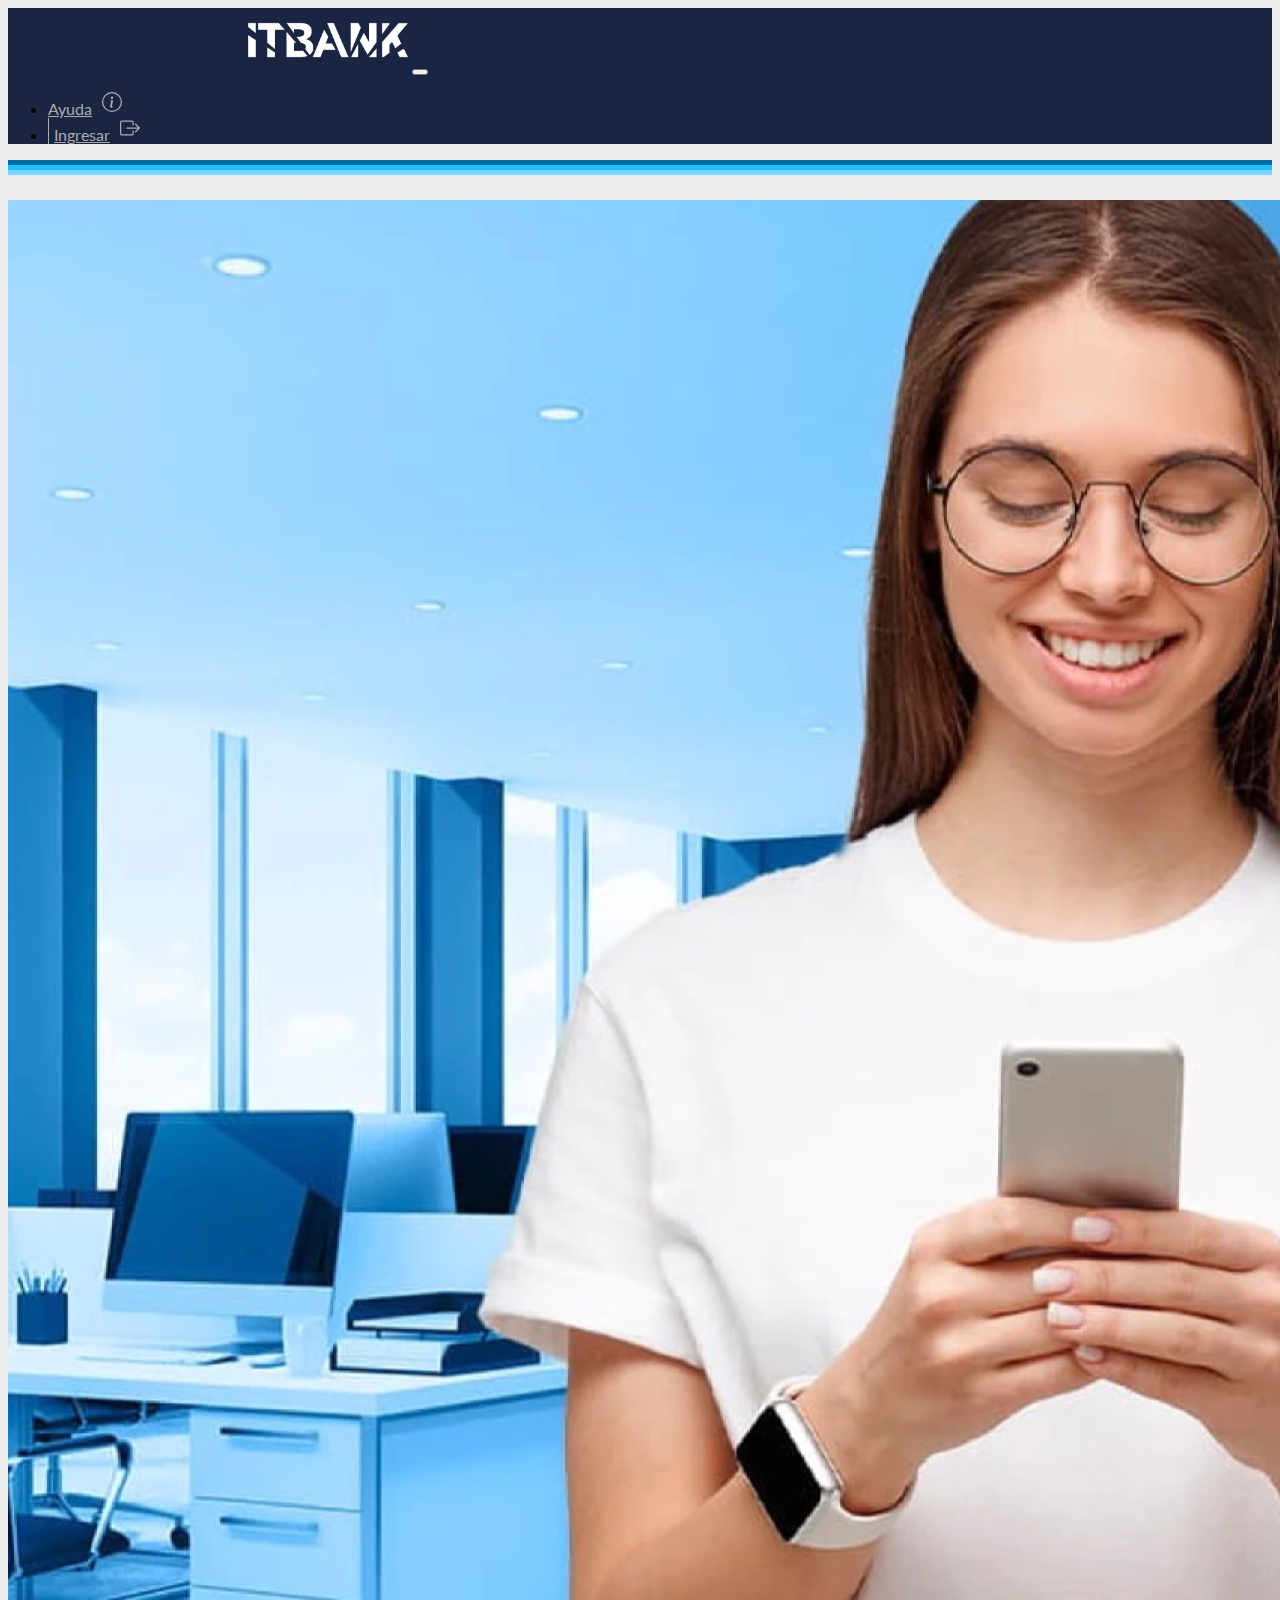
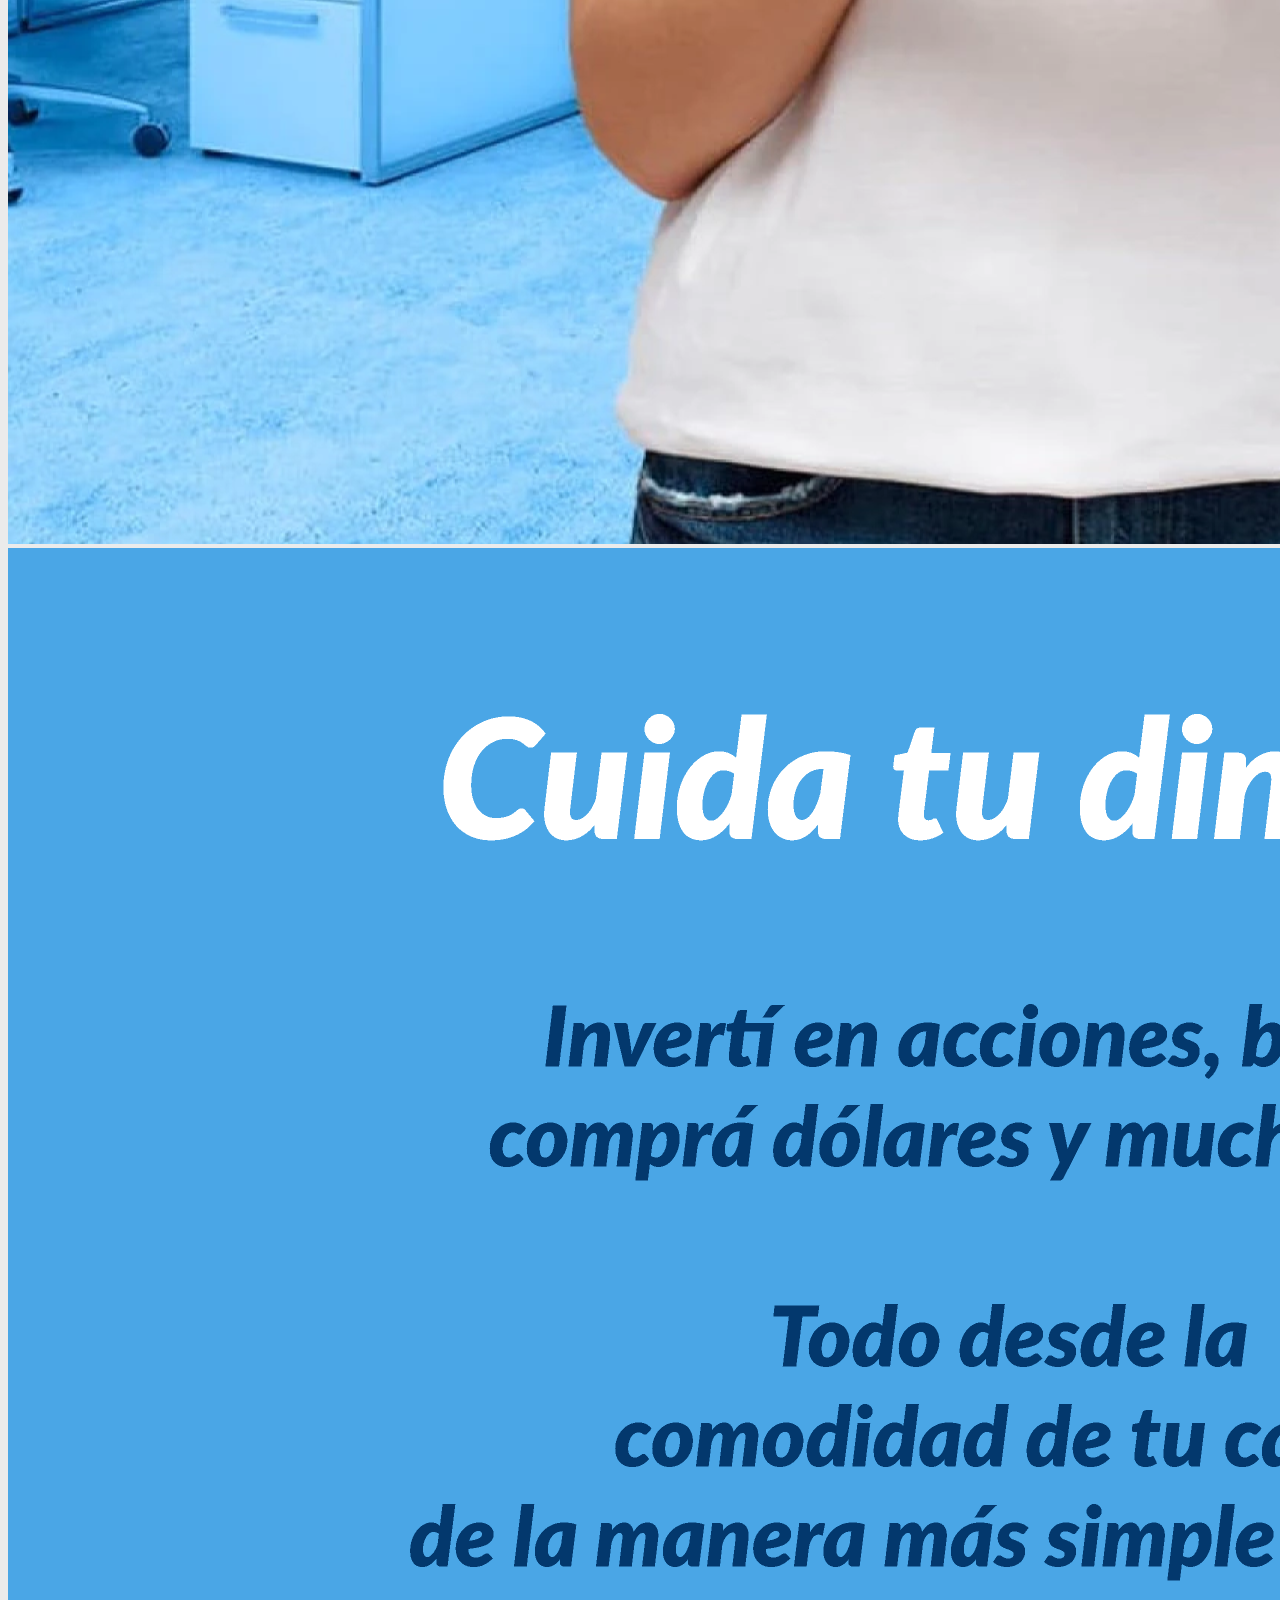
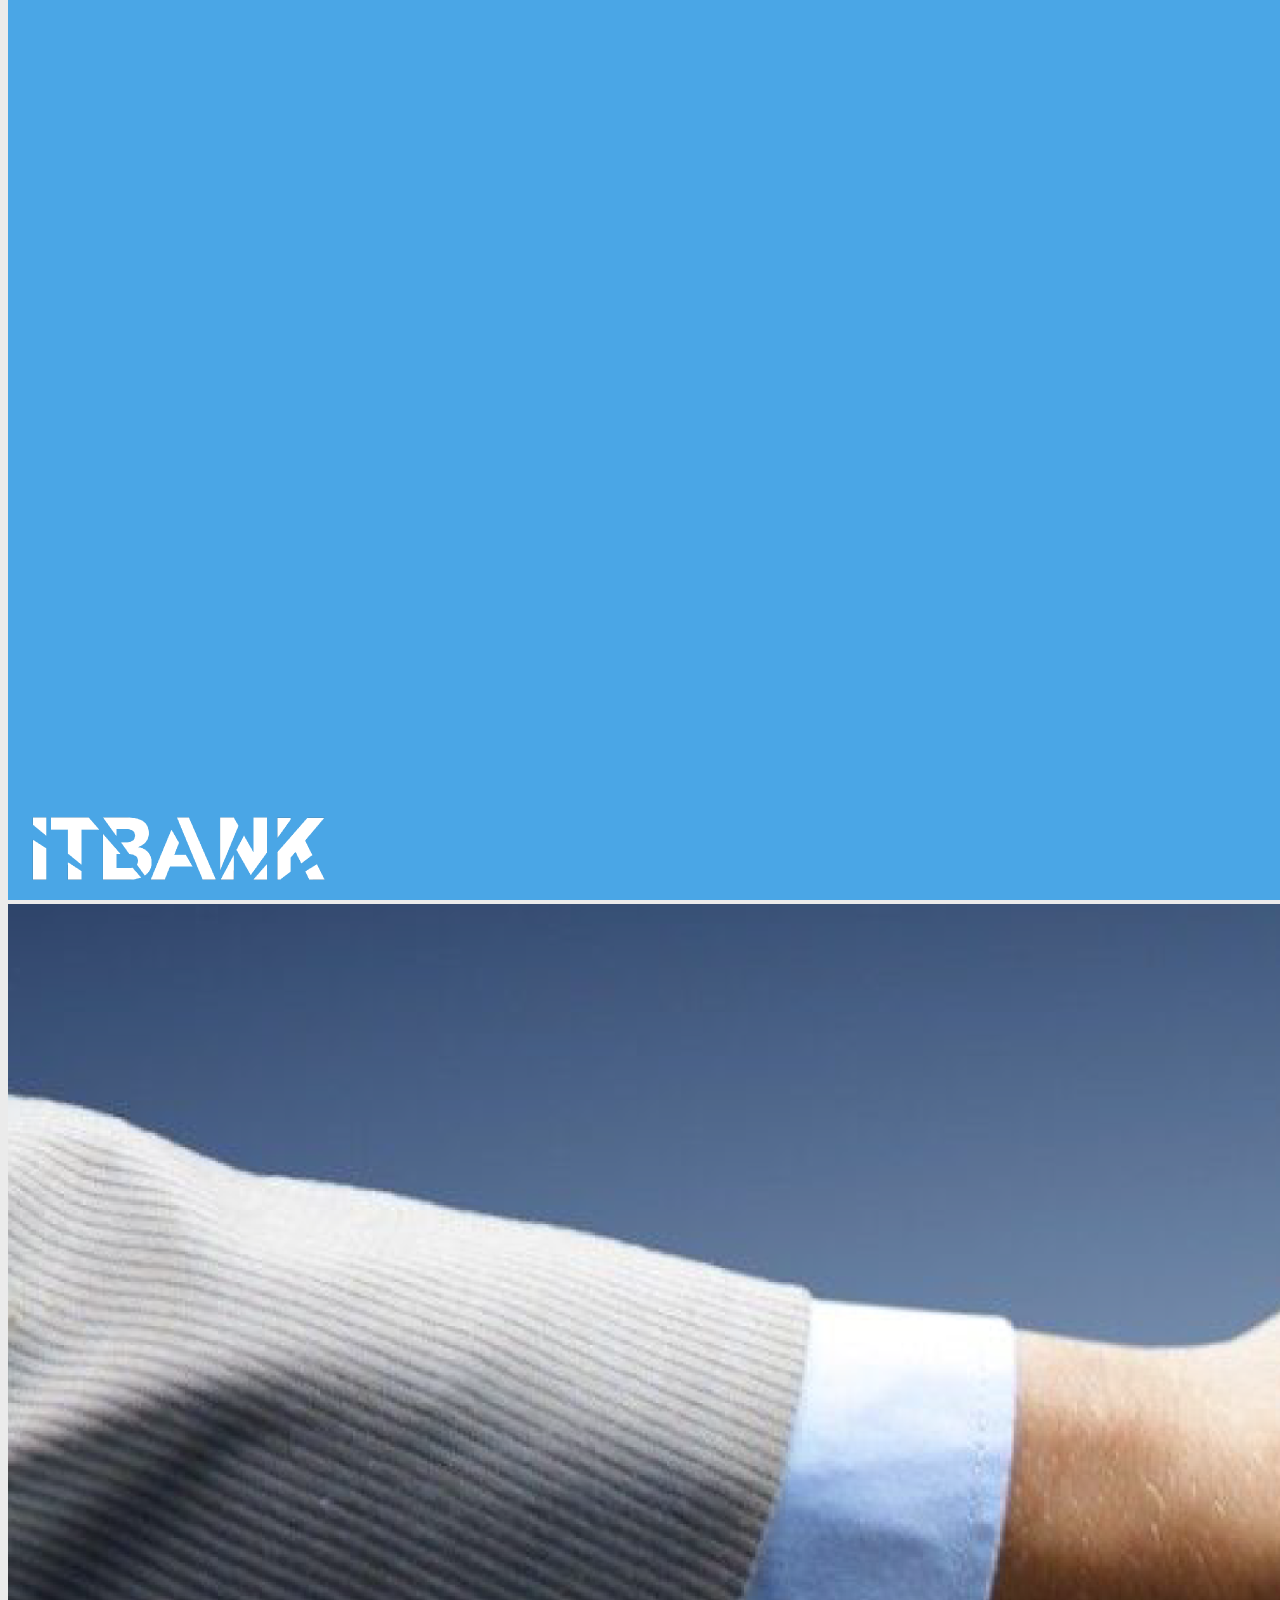
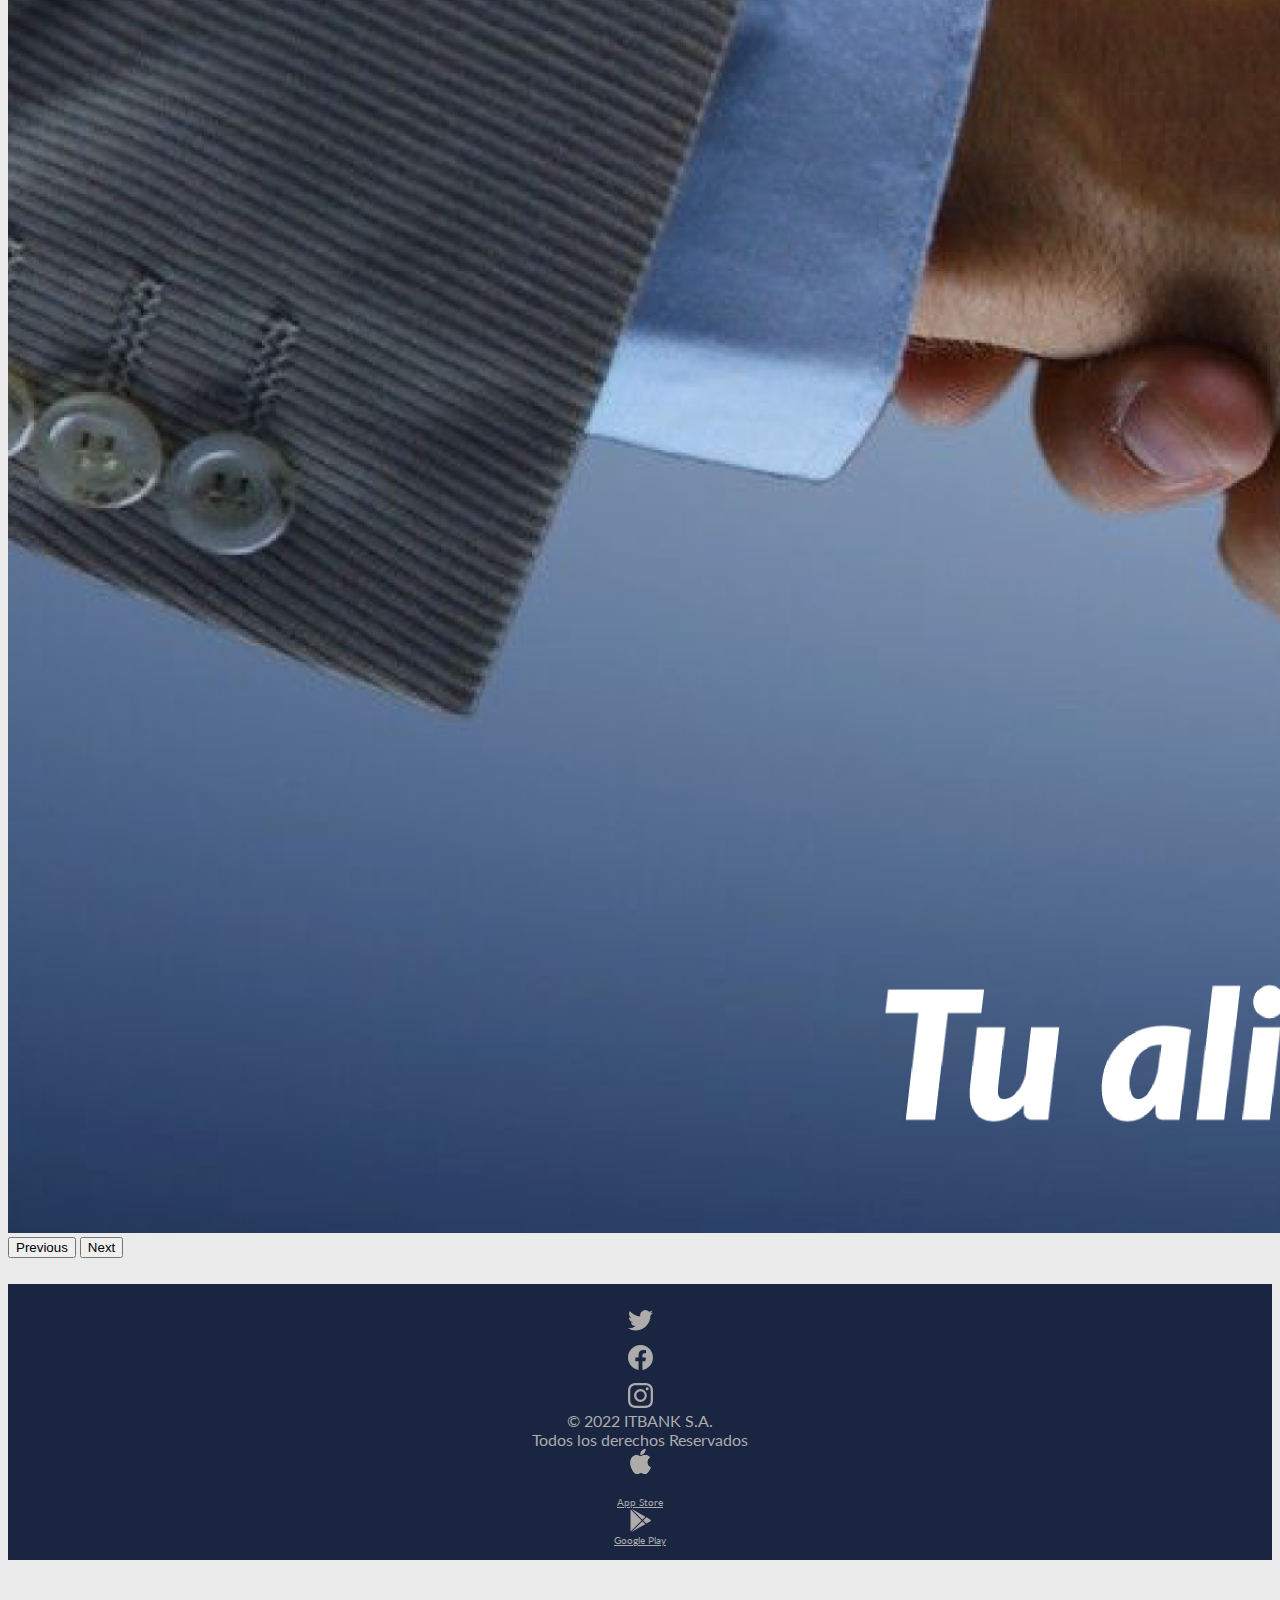
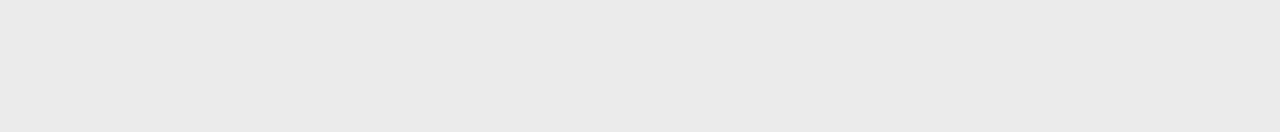
<file: index.html>
<!DOCTYPE html>
<html lang="en">
<head>
    <meta charset="UTF-8">
    <meta http-equiv="X-UA-Compatible" content="IE=edge">
    <meta name="viewport" content="width=device-width, initial-scale=1.0">
    <title>ITBANK - Inicio</title>
    <link rel="shortcut icon" href="archivos/favicon.ico" type="image/x-icon">
    <link href="https://cdn.jsdelivr.net/npm/bootstrap@5.2.0/dist/css/bootstrap.min.css" rel="stylesheet" integrity="sha384-gH2yIJqKdNHPEq0n4Mqa/HGKIhSkIHeL5AyhkYV8i59U5AR6csBvApHHNl/vI1Bx" crossorigin="anonymous"><link rel="preconnect" href="https://fonts.googleapis.com">
    <link rel="preconnect" href="https://fonts.gstatic.com" crossorigin>
    <link href="https://fonts.googleapis.com/css2?family=Lato:ital,wght@0,100;0,300;0,400;0,700;0,900;1,100;1,300;1,400;1,700;1,900&display=swap" rel="stylesheet">
    <link rel="stylesheet" href="styles/hall.css">
</head>

<body>

  <div class="sticky-top">
    <nav class="navbar navbar-dark navbar-expand-sm head">
      <div class="container-fluid">
        <a class="navbar-brand barra" href="index.html">
          <img src="archivos/logo itbank blanco.png" alt="Logo itbank" class="d-inline-block align-text-top logo">
        </a>
        <button class="navbar-toggler" type="button" data-bs-toggle="collapse" data-bs-target="#navbarSupportedContent" aria-controls="navbarSupportedContent" aria-expanded="false" aria-label="Toggle navigation">
          <span class="navbar-toggler-icon"></span>
        </button>
        <div class="collapse navbar-collapse salir" id="navbarSupportedContent">
          <ul class="navbar-nav margen">
            <li class="nav-item margen1">
              <a class="nav-link bl margen2" href="#">Ayuda<img src="archivos/info.svg" class="ic2"></a>  
            </li>
            <li class="nav-item fot margen1">
              <a class="nav-link bl margen2" href="htmls/login.html">Ingresar<img src="archivos/box-arrow-right.svg" class="ic2"></a>
             </li>
          </ul>
        </div>
      </div>
    </nav>

    <div class="linea"></div>
    <div class="linea2"></div>
    <div class="linea3"></div>

    <div class="container-fluid">
      <div class="container">
        <div class="row alineofoto">
          <div class= center-block">
            <div id="carouselExampleControls" class="carousel slide" data-bs-ride="carousel">
              <div class="carousel-inner">
                <div class="carousel-item active" data-bs-interval="5000">
                  <img src="archivos/fotoinicio1.png" class="d-block w-100" alt="...">
                </div>
                <div class="carousel-item" data-bs-interval="5000">
                  <img src="archivos/fotoinicio2.png" class="d-block w-100" alt="...">
                </div>
                <div class="carousel-item" data-bs-interval="3000">
                  <img src="archivos/fotoinicio3.png" class="d-block w-100" alt="...">
                </div>
              </div>
              <button class="carousel-control-prev" type="button" data-bs-target="#carouselExampleControls" data-bs-slide="prev">
                <span class="carousel-control-prev-icon" aria-hidden="true"></span>
                <span class="visually-hidden">Previous</span>
              </button>
              <button class="carousel-control-next" type="button" data-bs-target="#carouselExampleControls" data-bs-slide="next">
                <span class="carousel-control-next-icon" aria-hidden="true"></span>
                <span class="visually-hidden">Next</span>
              </button>
            </div>
          </div>
        </div>
      </div>
    </div>
    
    <div class="container-fluid fixed-bottom letrachica">
      <div class="row nav3 footer ft">
        <div class="col-2 arreglofooter"></div>
        <div class="col-2 arreglofooter">
          <div class="row">
            <div class="col-4 cent arreglofooter">
              <a class="nav-link margen2 ic3" href="https://twitter.com/home" target="_blank"><img src="archivos/twitter.svg" alt="twitter" class="ic"></a>
            </div>
            <div class="col-4 cent arreglofooter">
              <a class="nav-link margen2 ic3" href="https://www.facebook.com/" target="_blank"><img src="archivos/facebook.svg" alt="facebook" class="ic"></a>
            </div>
            <div class="col-4 cent arreglofooter">
              <a class="nav-link margen2 ic3" href="https://www.instagram.com/" target="_blank"><img src="archivos/instagram.svg" alt="instagram" class="ic"></a>
            </div>
          </div> 
        </div>
        <div class="col-4 arreglofooter letrachica2">
          <p class="cent arreglofooter">© 2022 ITBANK S.A. <br>Todos los derechos Reservados</p>
        </div>
        <div class="col-2 arreglofooter">
          <div class="row">
            <div class="col-6 cent arreglofooter letrachica1">
              <a class="nav-link bl margen2 ic3" href="https://www.apple.com/app-store/" target="_blank"><img src="archivos/apple.svg" alt="App store" class="ic4 ic5"><p class="ic3">App Store</p></a>
            </div>
            <div class="col-6 cent arreglofooter letrachica1">
              <a class="nav-link bl margen2 ic3" href="https://play.google.com/store?hl=es" target="_blank"><img src="archivos/google-play.svg" alt="google Play" class="ic4"><p class="ic3">Google Play</p></a>
            </div>
        </div>
        <div class="col-2 arreglofooter"></div>
      </div>
    </div>
  
  
  
    <script src="https://cdn.jsdelivr.net/npm/@popperjs/core@2.11.5/dist/umd/popper.min.js" integrity="sha384-Xe+8cL9oJa6tN/veChSP7q+mnSPaj5Bcu9mPX5F5xIGE0DVittaqT5lorf0EI7Vk" crossorigin="anonymous"></script>
    <script src="https://cdn.jsdelivr.net/npm/bootstrap@5.2.0/dist/js/bootstrap.min.js" integrity="sha384-ODmDIVzN+pFdexxHEHFBQH3/9/vQ9uori45z4JjnFsRydbmQbmL5t1tQ0culUzyK" crossorigin="anonymous"></script>
</body>

</html>
</file>
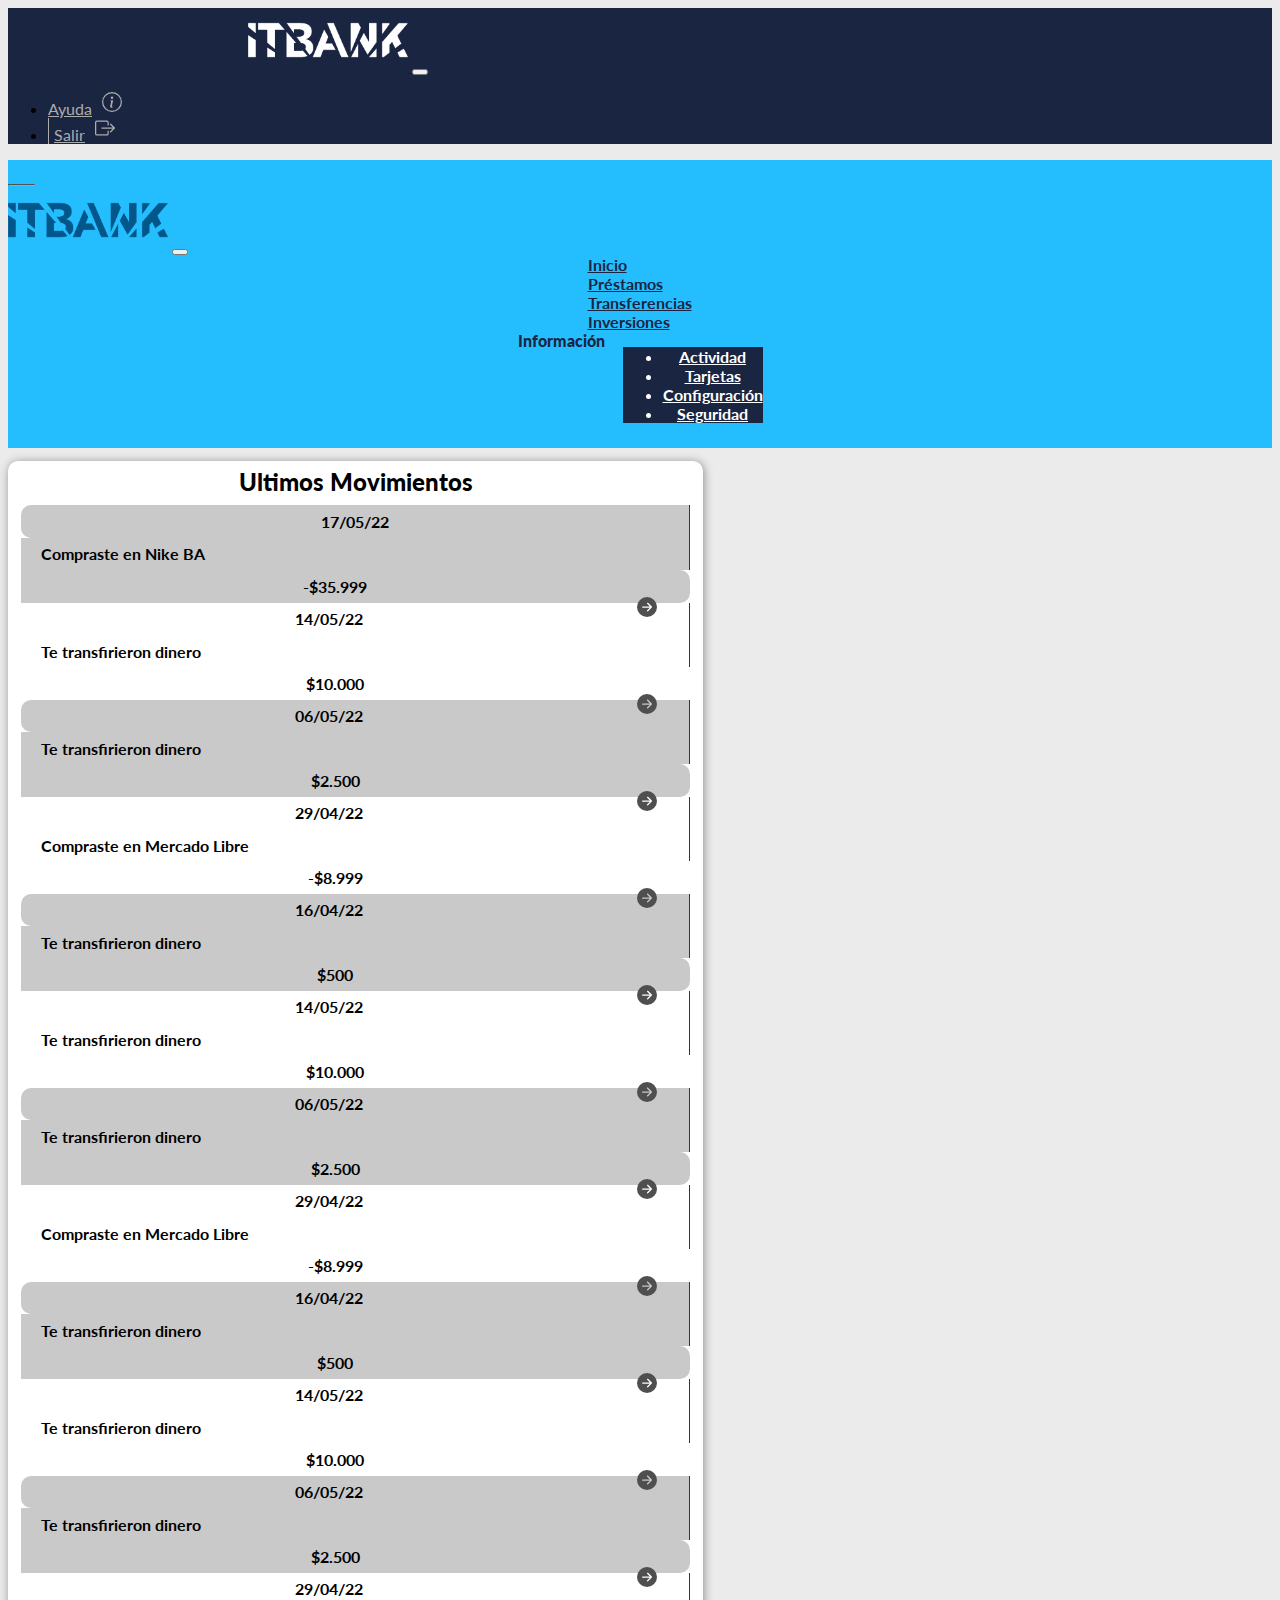
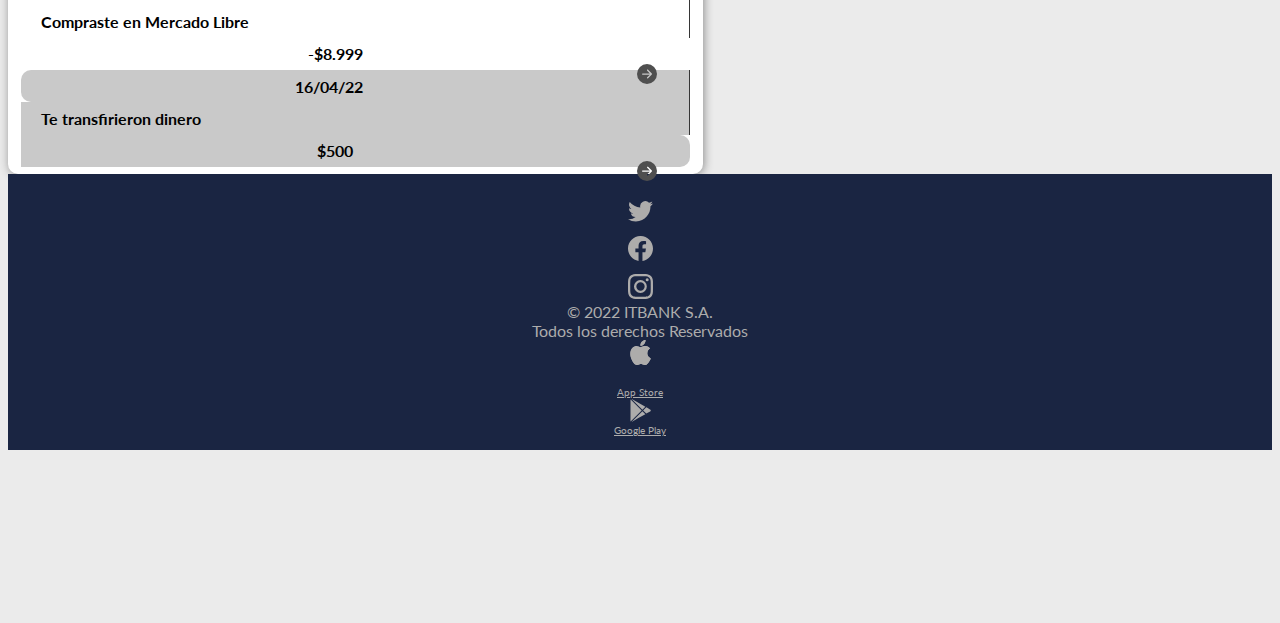
<file: htmls/actividad.html>
<!DOCTYPE html>
<html lang="en">
<head>
    <meta charset="UTF-8">
    <meta http-equiv="X-UA-Compatible" content="IE=edge">
    <meta name="viewport" content="width=device-width, initial-scale=1.0">
    <title>ITBANK - Actividad</title>
    <link rel="shortcut icon" href="../archivos/favicon.ico" type="image/x-icon">
    <link href="https://cdn.jsdelivr.net/npm/bootstrap@5.2.0-beta1/dist/css/bootstrap.min.css" rel="stylesheet" integrity="sha384-0evHe/X+R7YkIZDRvuzKMRqM+OrBnVFBL6DOitfPri4tjfHxaWutUpFmBp4vmVor" crossorigin="anonymous">
    <link rel="stylesheet" href="https://cdn.jsdelivr.net/npm/bootstrap-icons@1.8.2/font/bootstrap-icons.css">
    <link rel="preconnect" href="https://fonts.googleapis.com">
    <link rel="preconnect" href="https://fonts.gstatic.com" crossorigin>
    <link href="https://fonts.googleapis.com/css2?family=Lato:ital,wght@0,100;0,300;0,400;0,700;0,900;1,100;1,300;1,400;1,700;1,900&display=swap" rel="stylesheet">
    <link rel="stylesheet" href="../styles/hubstyle.css">
</head>

<body>

  <div class="sticky-top">
    <nav class="navbar navbar-dark navbar-expand-sm head">
      <div class="container-fluid">
        <a class="navbar-brand barra" href="hub.html">
          <img src="../archivos/logo itbank blanco.png" alt="Logo itbank" class="d-inline-block align-text-top logo">
        </a>
        <button class="navbar-toggler" type="button" data-bs-toggle="collapse" data-bs-target="#navbarSupportedContent" aria-controls="navbarSupportedContent" aria-expanded="false" aria-label="Toggle navigation">
          <span class="navbar-toggler-icon"></span>
        </button>
        <div class="collapse navbar-collapse salir" id="navbarSupportedContent">
          <ul class="navbar-nav margen">
            <li class="nav-item margen1">
              <a class="nav-link bl margen2" href="#">Ayuda<img src="../archivos/info.svg" class="ic2"></a>  
            </li>
            <li class="nav-item fot margen1">
              <a class="nav-link bl margen2" href="../index.html">Salir<img src="../archivos/box-arrow-right.svg" class="ic2"></a>
            </li>
          </ul>
        </div>
      </div>
    </nav>

    <nav class="navbar-dark navbar-expand-md">
      <div class="container-fluid">
        <div class="row head2 nav2">
          <button class="navbar-toggler burger" type="button" data-bs-toggle="offcanvas" data-bs-target="#offcanvasNavbar" aria-controls="offcanvasNavbar">
            <span class="navbar-toggler-icon"></span>
          </button>
          <div class="offcanvas offcanvas-end" tabindex="-1" id="offcanvasNavbar" aria-labelledby="offcanvasNavbarLabel">
            <div class="offcanvas-header">
              <img src="../archivos/logo itbank.png" alt="Logo itbank" class="d-inline-block align-text-top logo">
              <button type="button" class="btn-close text-reset" data-bs-dismiss="offcanvas" aria-label="Close"></button>
            </div>
            <div class="offcanvas-body">
              <div class="col-1"></div>
              <div class="col-2 cent1"><a class="nav-link ng" href="hub.html"> Inicio </a></div>
              <div class="col-2 cent1"><a class="nav-link ng" href="prestamos.html"> Préstamos </a></div>
              <div class="col-2 cent1"><a class="nav-link ng" href="transferencias.html"> Transferencias </a></div>
              <div class="col-2 cent1"><a class="nav-link ng" href="inversiones.html"> Inversiones </a></div>
              <div class="col-2 cent1"><a class="nav-link active1 dropdown-toggle ng" role="button" data-bs-toggle="dropdown" aria-expanded="false"> Información </a>
                <ul class="dropdown-menu fondo drop" aria-labelledby="navbarScrollingDropdown">
                  <li><a class="dropdown-item drop" href="actividad.html">Actividad</a></li>
                  <li><a class="dropdown-item drop" href="gestiones.html">Tarjetas</a></li>
                  <li><a class="dropdown-item drop" href="configuracion.html">Configuración</a></li>
                  <li><a class="dropdown-item drop" href="seguridad.html">Seguridad</a></li>
                </ul>
              </div>
            <div class="col-1 cent1"></div>
          </div>
        </div>
      </div>
    </nav>
  </div>

  <div class="container-fluid contenido">
    <div class="row xd alineacion">
      <div class="col fondo1 marg cent">
        Ultimos Movimientos
        <div class="row">
          <div class="col espacio"> &nbsp</div>
        </div>
        <div class="row achico letramedia">
          <div class="col-2 movim redo1">17/05/22</div>
          <div class="col-8 movim medio">Compraste en Nike BA</div>
          <div class="col-2 movim3 redo2">-$35.999
                <a href=""><img src="../archivos/arrow-right-circle-fill.svg" class="icono"></a>
          </div>
        </div>
        <div class="row achico letramedia">
          <div class="col-2 movim2 redo1">14/05/22</div>
          <div class="col-8 movim2 medio">Te transfirieron dinero</div>
          <div class="col-2 movim4 redo2">$10.000
            <a href=""><img src="../archivos/arrow-right-circle-fill.svg" class="icono"></a>
          </div>
        </div>
        <div class="row achico letramedia">
          <div class="col-2 movim redo1">06/05/22</div>
          <div class="col-8 movim medio">Te transfirieron dinero</div>
          <div class="col-2 movim3 redo2">$2.500
            <a href=""><img src="../archivos/arrow-right-circle-fill.svg" class="icono"></a>
          </div>
        </div>
        <div class="row achico letramedia">
          <div class="col-2 movim2 redo1">29/04/22</div>
          <div class="col-8 movim2 medio">Compraste en Mercado Libre</div>
          <div class="col-2 movim4 redo2">-$8.999
            <a href=""><img src="../archivos/arrow-right-circle-fill.svg" class="icono"></a>
          </div>
        </div>
        <div class="row achico letramedia">
          <div class="col-2 movim redo1">16/04/22</div>
          <div class="col-8 movim medio">Te transfirieron dinero</div>
          <div class="col-2 movim3 redo2">$500
            <a href=""><img src="../archivos/arrow-right-circle-fill.svg" class="icono"></a>
          </div>
        </div>
        <div class="row achico letramedia">
          <div class="col-2 movim2 redo1">14/05/22</div>
          <div class="col-8 movim2 medio">Te transfirieron dinero</div>
          <div class="col-2 movim4 redo2">$10.000
            <a href=""><img src="../archivos/arrow-right-circle-fill.svg" class="icono"></a>
          </div>
        </div>
        <div class="row achico letramedia">
          <div class="col-2 movim redo1">06/05/22</div>
          <div class="col-8 movim medio">Te transfirieron dinero</div>
          <div class="col-2 movim3 redo2">$2.500
            <a href=""><img src="../archivos/arrow-right-circle-fill.svg" class="icono"></a>
          </div>
        </div>
        <div class="row achico letramedia">
          <div class="col-2 movim2 redo1">29/04/22</div>
          <div class="col-8 movim2 medio">Compraste en Mercado Libre</div>
          <div class="col-2 movim4 redo2">-$8.999
            <a href=""><img src="../archivos/arrow-right-circle-fill.svg" class="icono"></a>
          </div>
        </div>
        <div class="row achico letramedia">
          <div class="col-2 movim redo1">16/04/22</div>
          <div class="col-8 movim medio">Te transfirieron dinero</div>
          <div class="col-2 movim3 redo2">$500
            <a href=""><img src="../archivos/arrow-right-circle-fill.svg" class="icono"></a>
          </div>
        </div>
        <div class="row achico letramedia">
          <div class="col-2 movim2 redo1">14/05/22</div>
          <div class="col-8 movim2 medio">Te transfirieron dinero</div>
          <div class="col-2 movim4 redo2">$10.000
            <a href=""><img src="../archivos/arrow-right-circle-fill.svg" class="icono"></a>
          </div>
        </div>
        <div class="row achico letramedia">
          <div class="col-2 movim redo1">06/05/22</div>
          <div class="col-8 movim medio">Te transfirieron dinero</div>
          <div class="col-2 movim3 redo2">$2.500
            <a href=""><img src="../archivos/arrow-right-circle-fill.svg" class="icono"></a>
          </div>
        </div>
        <div class="row achico letramedia">
          <div class="col-2 movim2 redo1">29/04/22</div>
          <div class="col-8 movim2 medio">Compraste en Mercado Libre</div>
          <div class="col-2 movim4 redo2">-$8.999
            <a href=""><img src="../archivos/arrow-right-circle-fill.svg" class="icono"></a>
          </div>
        </div>
        <div class="row achico letramedia">
          <div class="col-2 movim redo1">16/04/22</div>
          <div class="col-8 movim medio">Te transfirieron dinero</div>
          <div class="col-2 movim3 redo2">$500
            <a href=""><img src="../archivos/arrow-right-circle-fill.svg" class="icono"></a>
          </div>
        </div>
      </div>
    </div>
  </div>

  <div class="container-fluid fixed-bottom letrachica">
    <div class="row nav3 footer ft">
      <div class="col-2 arreglofooter"></div>
      <div class="col-2 arreglofooter">
        <div class="row">
          <div class="col-4 cent arreglofooter">
            <a class="nav-link margen2 ic3" href="https://twitter.com/home" target="_blank"><img src="../archivos/twitter.svg" alt="twitter" class="ic"></a>
          </div>
          <div class="col-4 cent arreglofooter">
            <a class="nav-link margen2 ic3" href="https://www.facebook.com/" target="_blank"><img src="../archivos/facebook.svg" alt="facebook" class="ic"></a>
          </div>
          <div class="col-4 cent arreglofooter">
            <a class="nav-link margen2 ic3" href="https://www.instagram.com/" target="_blank"><img src="../archivos/instagram.svg" alt="instagram" class="ic"></a>
          </div>
        </div> 
      </div>
      <div class="col-4 arreglofooter letrachica2">
        <p class="cent arreglofooter">© 2022 ITBANK S.A. <br>Todos los derechos Reservados</p>
      </div>
      <div class="col-2 arreglofooter">
        <div class="row">
          <div class="col-6 cent arreglofooter letrachica1">
            <a class="nav-link bl margen2 ic3" href="https://www.apple.com/app-store/" target="_blank"><img src="../archivos/apple.svg" alt="App store" class="ic4 ic5"><p class="ic3">App Store</p></a>
          </div>
          <div class="col-6 cent arreglofooter letrachica1">
            <a class="nav-link bl margen2 ic3" href="https://play.google.com/store?hl=es" target="_blank"><img src="../archivos/google-play.svg" alt="google Play" class="ic4"><p class="ic3">Google Play</p></a>
          </div>
      </div>
      <div class="col-2 arreglofooter"></div>
    </div>
  </div>



  <script src="https://cdn.jsdelivr.net/npm/bootstrap@5.2.0-beta1/dist/js/bootstrap.bundle.min.js" integrity="sha384-pprn3073KE6tl6bjs2QrFaJGz5/SUsLqktiwsUTF55Jfv3qYSDhgCecCxMW52nD2" crossorigin="anonymous"></script>

</body>

</html>
</file>
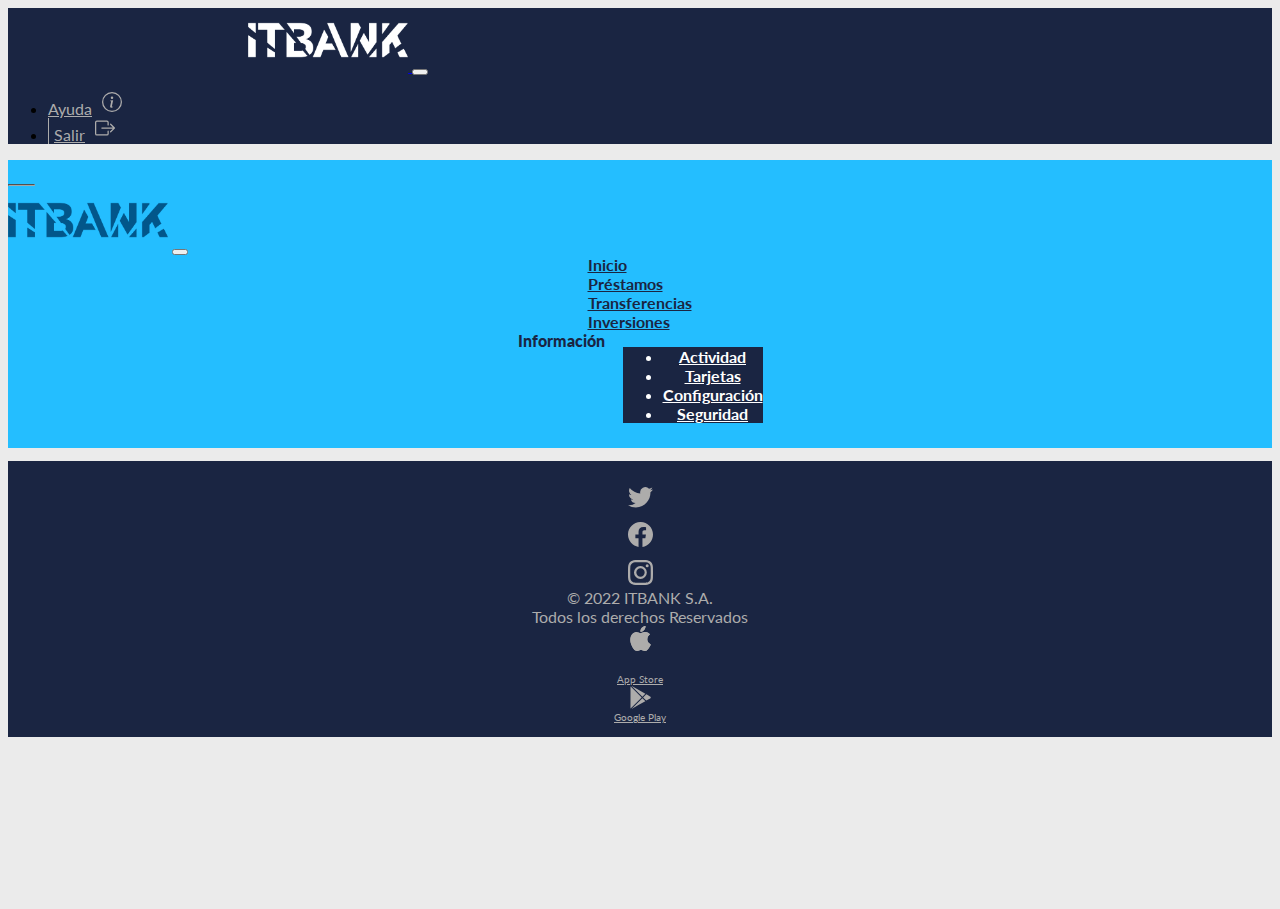
<file: htmls/configuracion.html>
<!DOCTYPE html>
<html lang="en">
<head>
    <meta charset="UTF-8">
    <meta http-equiv="X-UA-Compatible" content="IE=edge">
    <meta name="viewport" content="width=device-width, initial-scale=1.0">
    <title>ITBANK - Configuración</title>
    <link rel="shortcut icon" href="../archivos/favicon.ico" type="image/x-icon">
    <link href="https://cdn.jsdelivr.net/npm/bootstrap@5.2.0-beta1/dist/css/bootstrap.min.css" rel="stylesheet" integrity="sha384-0evHe/X+R7YkIZDRvuzKMRqM+OrBnVFBL6DOitfPri4tjfHxaWutUpFmBp4vmVor" crossorigin="anonymous">
    <link rel="stylesheet" href="https://cdn.jsdelivr.net/npm/bootstrap-icons@1.8.2/font/bootstrap-icons.css">
    <link rel="preconnect" href="https://fonts.googleapis.com">
    <link rel="preconnect" href="https://fonts.gstatic.com" crossorigin>
    <link href="https://fonts.googleapis.com/css2?family=Lato:ital,wght@0,100;0,300;0,400;0,700;0,900;1,100;1,300;1,400;1,700;1,900&display=swap" rel="stylesheet">
    <link rel="stylesheet" href="../styles/hubstyle.css">
</head>

<body>

  <div class="sticky-top">
    <nav class="navbar navbar-dark navbar-expand-sm head">
      <div class="container-fluid">
        <a class="navbar-brand barra" href="hub.html">
          <img src="../archivos/logo itbank blanco.png" alt="Logo itbank" class="d-inline-block align-text-top logo">
        </a>
        <button class="navbar-toggler" type="button" data-bs-toggle="collapse" data-bs-target="#navbarSupportedContent" aria-controls="navbarSupportedContent" aria-expanded="false" aria-label="Toggle navigation">
          <span class="navbar-toggler-icon"></span>
        </button>
        <div class="collapse navbar-collapse salir" id="navbarSupportedContent">
          <ul class="navbar-nav margen">
            <li class="nav-item margen1">
              <a class="nav-link bl margen2" href="#">Ayuda<img src="../archivos/info.svg" class="ic2"></a>  
            </li>
            <li class="nav-item fot margen1">
              <a class="nav-link bl margen2" href="../index.html">Salir<img src="../archivos/box-arrow-right.svg" class="ic2"></a>
            </li>
          </ul>
        </div>
      </div>
    </nav>

    <nav class="navbar-dark navbar-expand-md">
      <div class="container-fluid">
        <div class="row head2 nav2">
          <button class="navbar-toggler burger" type="button" data-bs-toggle="offcanvas" data-bs-target="#offcanvasNavbar" aria-controls="offcanvasNavbar">
            <span class="navbar-toggler-icon"></span>
          </button>
          <div class="offcanvas offcanvas-end" tabindex="-1" id="offcanvasNavbar" aria-labelledby="offcanvasNavbarLabel">
            <div class="offcanvas-header">
              <img src="../archivos/logo itbank.png" alt="Logo itbank" class="d-inline-block align-text-top logo">
              <button type="button" class="btn-close text-reset" data-bs-dismiss="offcanvas" aria-label="Close"></button>
            </div>
            <div class="offcanvas-body">
              <div class="col-1"></div>
              <div class="col-2 cent1"><a class="nav-link ng" href="hub.html"> Inicio </a></div>
              <div class="col-2 cent1"><a class="nav-link ng" href="prestamos.html"> Préstamos </a></div>
              <div class="col-2 cent1"><a class="nav-link ng" href="transferencias.html"> Transferencias </a></div>
              <div class="col-2 cent1"><a class="nav-link ng" href="inversiones.html"> Inversiones </a></div>
              <div class="col-2 cent1"><a class="nav-link active1 dropdown-toggle ng" role="button" data-bs-toggle="dropdown" aria-expanded="false"> Información </a>
                <ul class="dropdown-menu fondo drop" aria-labelledby="navbarScrollingDropdown">
                  <li><a class="dropdown-item drop" href="actividad.html">Actividad</a></li>
                  <li><a class="dropdown-item drop" href="gestiones.html">Tarjetas</a></li>
                  <li><a class="dropdown-item drop" href="configuracion.html">Configuración</a></li>
                  <li><a class="dropdown-item drop" href="seguridad.html">Seguridad</a></li>
                </ul>
              </div>
            <div class="col-1 cent1"></div>
          </div>
        </div>
      </div>
    </nav>
  </div>



  <div class="container-fluid fixed-bottom letrachica">
    <div class="row nav3 footer ft">
      <div class="col-2 arreglofooter"></div>
      <div class="col-2 arreglofooter">
        <div class="row">
          <div class="col-4 cent arreglofooter">
            <a class="nav-link margen2 ic3" href="https://twitter.com/home" target="_blank"><img src="../archivos/twitter.svg" alt="twitter" class="ic"></a>
          </div>
          <div class="col-4 cent arreglofooter">
            <a class="nav-link margen2 ic3" href="https://www.facebook.com/" target="_blank"><img src="../archivos/facebook.svg" alt="facebook" class="ic"></a>
          </div>
          <div class="col-4 cent arreglofooter">
            <a class="nav-link margen2 ic3" href="https://www.instagram.com/" target="_blank"><img src="../archivos/instagram.svg" alt="instagram" class="ic"></a>
          </div>
        </div> 
      </div>
      <div class="col-4 arreglofooter letrachica2">
        <p class="cent arreglofooter">© 2022 ITBANK S.A. <br>Todos los derechos Reservados</p>
      </div>
      <div class="col-2 arreglofooter">
        <div class="row">
          <div class="col-6 cent arreglofooter letrachica1">
            <a class="nav-link margen2 bl ic3" href="https://www.apple.com/app-store/" target="_blank"><img src="../archivos/apple.svg" alt="App store" class="ic4 ic5"><p class="ic3">App Store</p></a>
          </div>
          <div class="col-6 cent arreglofooter letrachica1">
            <a class="nav-link margen2 bl ic3" href="https://play.google.com/store?hl=es" target="_blank"><img src="../archivos/google-play.svg" alt="google Play" class="ic4"><p class="ic3">Google Play</p></a>
          </div>
      </div>
      <div class="col-2 arreglofooter"></div>
    </div>
  </div>



  <script src="https://cdn.jsdelivr.net/npm/bootstrap@5.2.0-beta1/dist/js/bootstrap.bundle.min.js" integrity="sha384-pprn3073KE6tl6bjs2QrFaJGz5/SUsLqktiwsUTF55Jfv3qYSDhgCecCxMW52nD2" crossorigin="anonymous"></script>

</body>

</html>
</file>
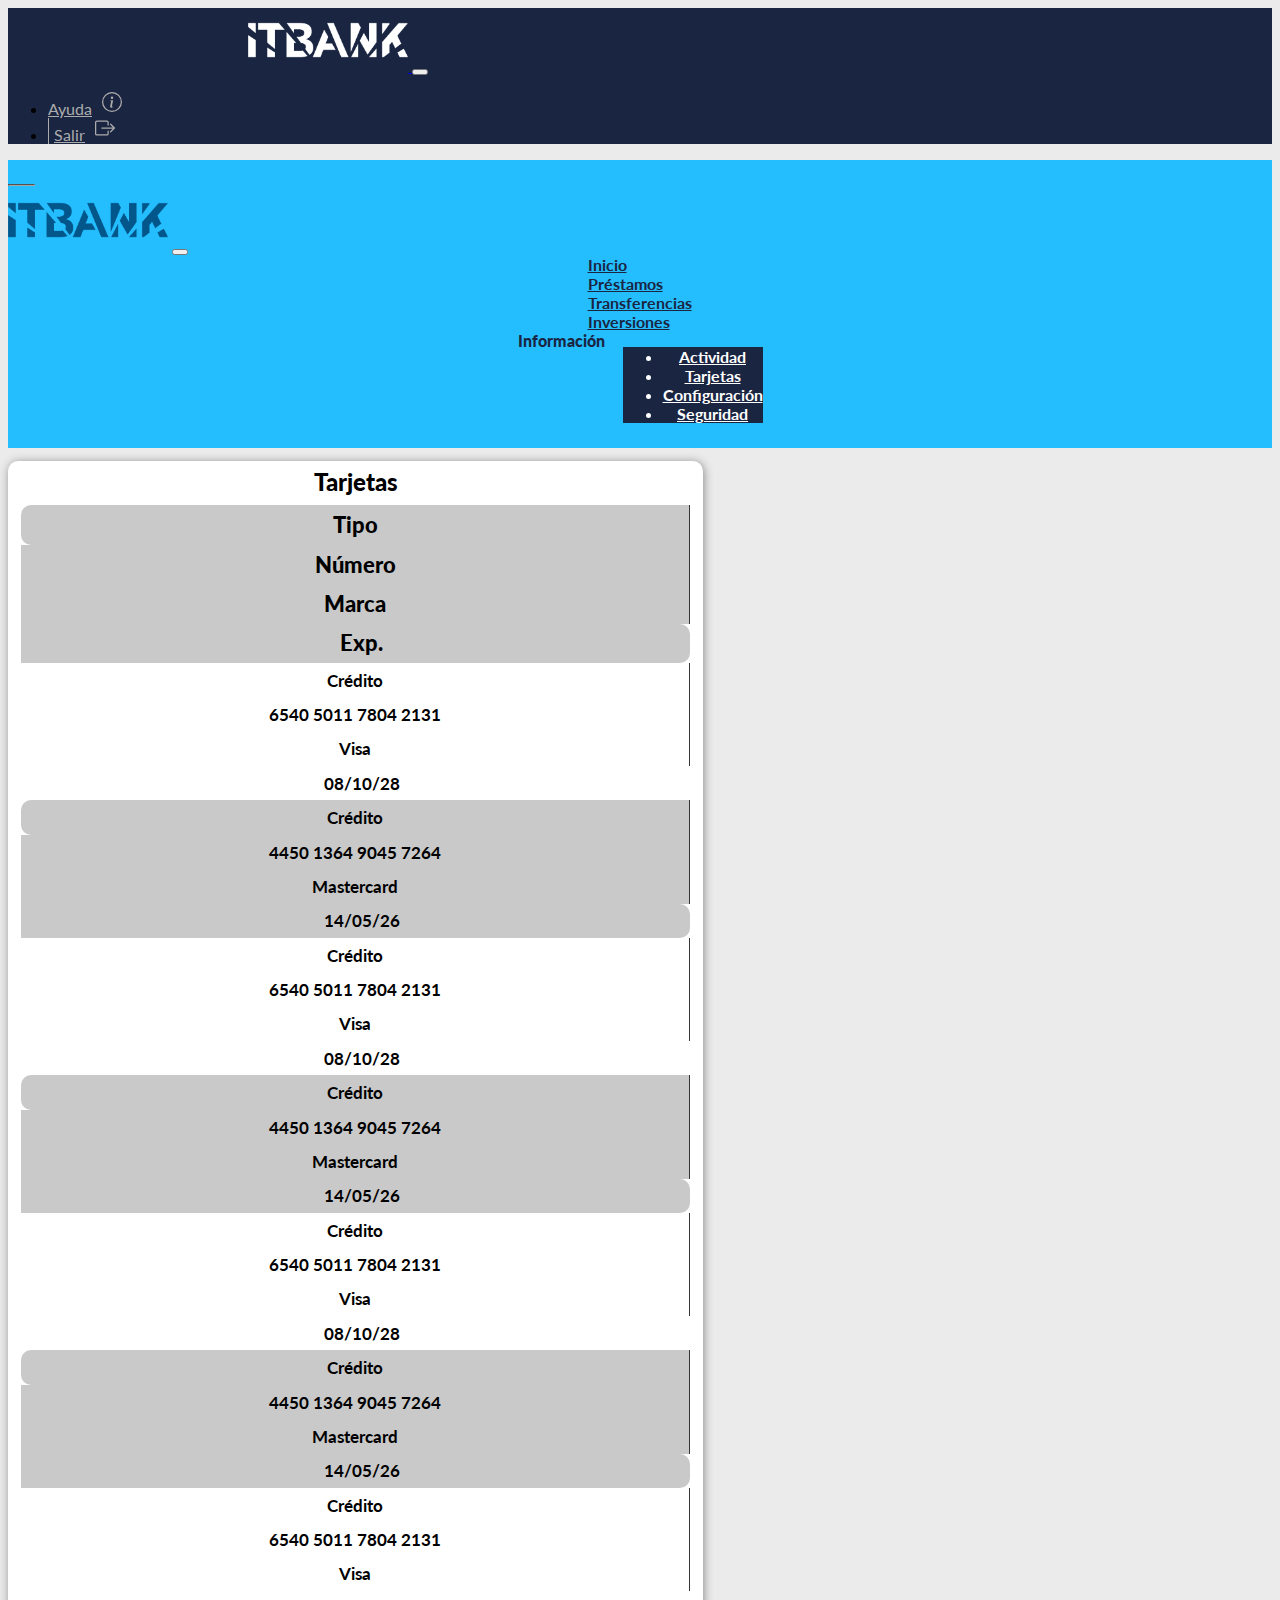
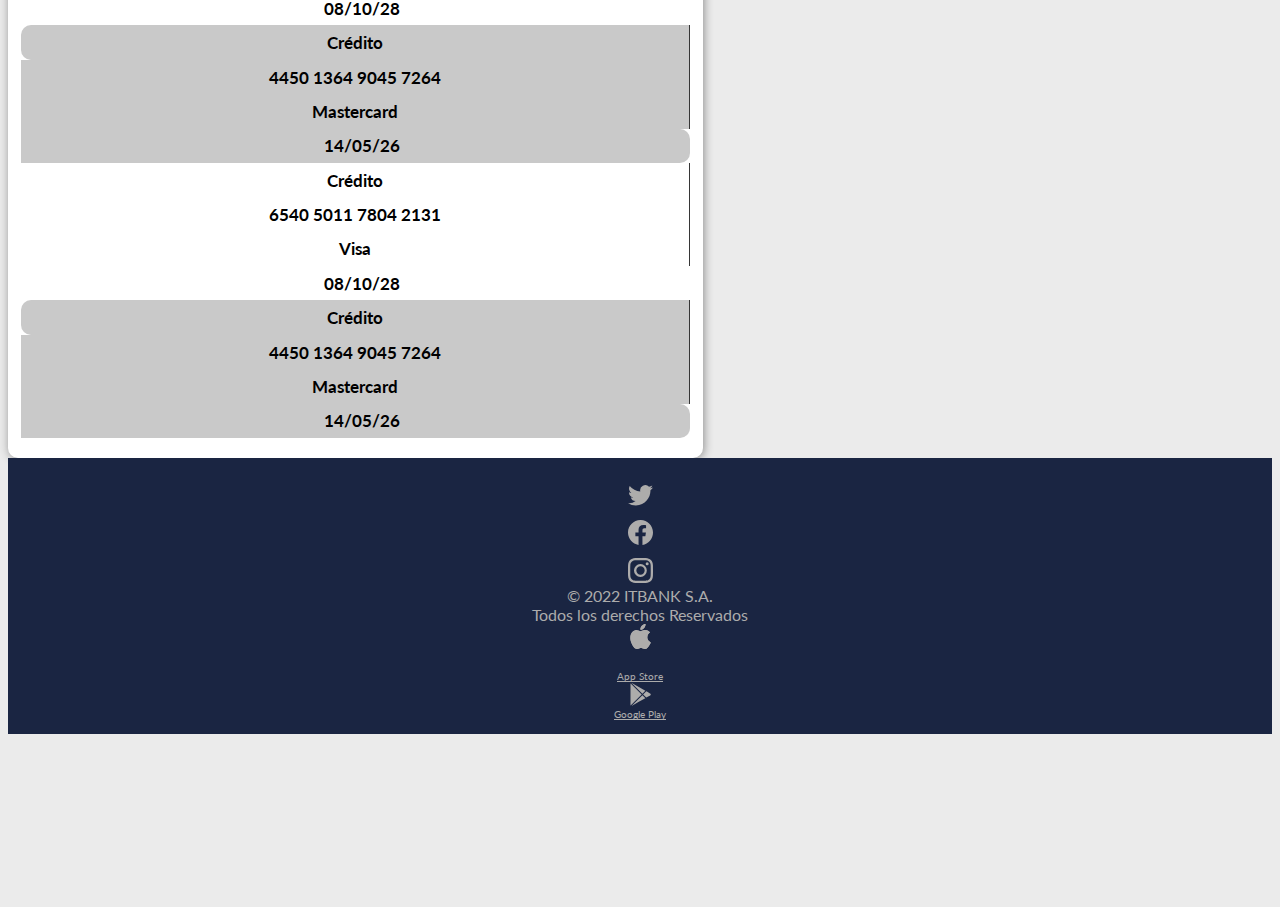
<file: htmls/gestiones.html>
<!DOCTYPE html>
<html lang="en">
<head>
    <meta charset="UTF-8">
    <meta http-equiv="X-UA-Compatible" content="IE=edge">
    <meta name="viewport" content="width=device-width, initial-scale=1.0">
    <title>ITBANK - Tarjetas</title>
    <link rel="shortcut icon" href="../archivos/favicon.ico" type="image/x-icon">
    <link href="https://cdn.jsdelivr.net/npm/bootstrap@5.2.0-beta1/dist/css/bootstrap.min.css" rel="stylesheet" integrity="sha384-0evHe/X+R7YkIZDRvuzKMRqM+OrBnVFBL6DOitfPri4tjfHxaWutUpFmBp4vmVor" crossorigin="anonymous">
    <link rel="stylesheet" href="https://cdn.jsdelivr.net/npm/bootstrap-icons@1.8.2/font/bootstrap-icons.css">
    <link rel="preconnect" href="https://fonts.googleapis.com">
    <link rel="preconnect" href="https://fonts.gstatic.com" crossorigin>
    <link href="https://fonts.googleapis.com/css2?family=Lato:ital,wght@0,100;0,300;0,400;0,700;0,900;1,100;1,300;1,400;1,700;1,900&display=swap" rel="stylesheet">
    <link rel="stylesheet" href="../styles/hubstyle.css">
</head>

<body>

  <div class="sticky-top">
    <nav class="navbar navbar-dark navbar-expand-sm head">
      <div class="container-fluid">
        <a class="navbar-brand barra" href="hub.html">
          <img src="../archivos/logo itbank blanco.png" alt="Logo itbank" class="d-inline-block align-text-top logo">
        </a>
        <button class="navbar-toggler" type="button" data-bs-toggle="collapse" data-bs-target="#navbarSupportedContent" aria-controls="navbarSupportedContent" aria-expanded="false" aria-label="Toggle navigation">
          <span class="navbar-toggler-icon"></span>
        </button>
        <div class="collapse navbar-collapse salir" id="navbarSupportedContent">
          <ul class="navbar-nav margen">
            <li class="nav-item margen1">
              <a class="nav-link bl margen2" href="#">Ayuda<img src="../archivos/info.svg" class="ic2"></a>  
            </li>
            <li class="nav-item fot margen1">
              <a class="nav-link bl margen2" href="../index.html">Salir<img src="../archivos/box-arrow-right.svg" class="ic2"></a>
            </li>
          </ul>
        </div>
      </div>
    </nav>

    <nav class="navbar-dark navbar-expand-md">
      <div class="container-fluid">
        <div class="row head2 nav2">
          <button class="navbar-toggler burger" type="button" data-bs-toggle="offcanvas" data-bs-target="#offcanvasNavbar" aria-controls="offcanvasNavbar">
            <span class="navbar-toggler-icon"></span>
          </button>
          <div class="offcanvas offcanvas-end" tabindex="-1" id="offcanvasNavbar" aria-labelledby="offcanvasNavbarLabel">
            <div class="offcanvas-header">
              <img src="../archivos/logo itbank.png" alt="Logo itbank" class="d-inline-block align-text-top logo">
              <button type="button" class="btn-close text-reset" data-bs-dismiss="offcanvas" aria-label="Close"></button>
            </div>
            <div class="offcanvas-body">
              <div class="col-1"></div>
              <div class="col-2 cent1"><a class="nav-link ng" href="hub.html"> Inicio </a></div>
              <div class="col-2 cent1"><a class="nav-link ng" href="prestamos.html"> Préstamos </a></div>
              <div class="col-2 cent1"><a class="nav-link ng" href="transferencias.html"> Transferencias </a></div>
              <div class="col-2 cent1"><a class="nav-link ng" href="inversiones.html"> Inversiones </a></div>
              <div class="col-2 cent1"><a class="nav-link active1 dropdown-toggle ng" role="button" data-bs-toggle="dropdown" aria-expanded="false"> Información </a>
                <ul class="dropdown-menu fondo drop" aria-labelledby="navbarScrollingDropdown">
                  <li><a class="dropdown-item drop" href="actividad.html">Actividad</a></li>
                  <li><a class="dropdown-item drop" href="gestiones.html">Tarjetas</a></li>
                  <li><a class="dropdown-item drop" href="configuracion.html">Configuración</a></li>
                  <li><a class="dropdown-item drop" href="seguridad.html">Seguridad</a></li>
                </ul>
              </div>
            <div class="col-1 cent1"></div>
          </div>
        </div>
      </div>
    </nav>
  </div>

  <div class="container-fluid contenido">
    <div class="row xd alineacion">
      <div class="col fondo1 marg cent">
        Tarjetas
        <div class="row">
          <div class="col espacio"> &nbsp</div>
        </div>
        <div class="container-fluid borde-tarj">
          <div class="row">
            <div class="col-2 pest-tarj-head redo1">Tipo</div>
            <div class="col-5 pest-tarj-head">Número</div>
            <div class="col-3 pest-tarj-head">Marca</div>
            <div class="col-2 pest-tarj-head2 redo2">Exp.</div>
          </div>
          <div class="row">
            <div class="col-2 pest-tarj3 redo1">Crédito</div>
            <div class="col-5 pest-tarj3">6540 5011 7804 2131</div>
            <div class="col-3 pest-tarj3">Visa</div>
            <div class="col-2 pest-tarj4 redo2">08/10/28</div>
          </div>
          <div class="row">
            <div class="col-2 pest-tarj redo1">Crédito</div>
            <div class="col-5 pest-tarj">4450 1364 9045 7264</div>
            <div class="col-3 pest-tarj">Mastercard</div>
            <div class="col-2 pest-tarj2 redo2">14/05/26</div>
          </div>
          <div class="row">
            <div class="col-2 pest-tarj3 redo1">Crédito</div>
            <div class="col-5 pest-tarj3">6540 5011 7804 2131</div>
            <div class="col-3 pest-tarj3">Visa</div>
            <div class="col-2 pest-tarj4 redo2">08/10/28</div>
          </div>
          <div class="row">
            <div class="col-2 pest-tarj redo1">Crédito</div>
            <div class="col-5 pest-tarj">4450 1364 9045 7264</div>
            <div class="col-3 pest-tarj">Mastercard</div>
            <div class="col-2 pest-tarj2 redo2">14/05/26</div>
          </div>
          <div class="row">
            <div class="col-2 pest-tarj3 redo1">Crédito</div>
            <div class="col-5 pest-tarj3">6540 5011 7804 2131</div>
            <div class="col-3 pest-tarj3">Visa</div>
            <div class="col-2 pest-tarj4 redo2">08/10/28</div>
          </div>
          <div class="row">
            <div class="col-2 pest-tarj redo1">Crédito</div>
            <div class="col-5 pest-tarj">4450 1364 9045 7264</div>
            <div class="col-3 pest-tarj">Mastercard</div>
            <div class="col-2 pest-tarj2 redo2">14/05/26</div>
          </div>
          <div class="row">
            <div class="col-2 pest-tarj3 redo1">Crédito</div>
            <div class="col-5 pest-tarj3">6540 5011 7804 2131</div>
            <div class="col-3 pest-tarj3">Visa</div>
            <div class="col-2 pest-tarj4 redo2">08/10/28</div>
          </div>
          <div class="row">
            <div class="col-2 pest-tarj redo1">Crédito</div>
            <div class="col-5 pest-tarj">4450 1364 9045 7264</div>
            <div class="col-3 pest-tarj">Mastercard</div>
            <div class="col-2 pest-tarj2 redo2">14/05/26</div>
          </div>
          <div class="row">
            <div class="col-2 pest-tarj3 redo1">Crédito</div>
            <div class="col-5 pest-tarj3">6540 5011 7804 2131</div>
            <div class="col-3 pest-tarj3">Visa</div>
            <div class="col-2 pest-tarj4 redo2">08/10/28</div>
          </div>
          <div class="row">
            <div class="col-2 pest-tarj redo1">Crédito</div>
            <div class="col-5 pest-tarj">4450 1364 9045 7264</div>
            <div class="col-3 pest-tarj">Mastercard</div>
            <div class="col-2 pest-tarj2 redo2">14/05/26</div>
          </div>
        </div>
      </div>
    </div>
  </div>

  <div class="container-fluid fixed-bottom letrachica">
    <div class="row nav3 footer ft">
      <div class="col-2 arreglofooter"></div>
      <div class="col-2 arreglofooter">
        <div class="row">
          <div class="col-4 cent arreglofooter">
            <a class="nav-link margen2 ic3" href="https://twitter.com/home" target="_blank"><img src="../archivos/twitter.svg" alt="twitter" class="ic"></a>
          </div>
          <div class="col-4 cent arreglofooter">
            <a class="nav-link margen2 ic3" href="https://www.facebook.com/" target="_blank"><img src="../archivos/facebook.svg" alt="facebook" class="ic"></a>
          </div>
          <div class="col-4 cent arreglofooter">
            <a class="nav-link margen2 ic3" href="https://www.instagram.com/" target="_blank"><img src="../archivos/instagram.svg" alt="instagram" class="ic"></a>
          </div>
        </div> 
      </div>
      <div class="col-4 arreglofooter letrachica2">
        <p class="cent arreglofooter">© 2022 ITBANK S.A. <br>Todos los derechos Reservados</p>
      </div>
      <div class="col-2 arreglofooter">
        <div class="row">
          <div class="col-6 cent arreglofooter letrachica1">
            <a class="nav-link bl margen2 ic3" href="https://www.apple.com/app-store/" target="_blank"><img src="../archivos/apple.svg" alt="App store" class="ic4 ic5"><p class="ic3">App Store</p></a>
          </div>
          <div class="col-6 cent arreglofooter letrachica1">
            <a class="nav-link bl margen2 ic3" href="https://play.google.com/store?hl=es" target="_blank"><img src="../archivos/google-play.svg" alt="google Play" class="ic4"><p class="ic3">Google Play</p></a>
          </div>
      </div>
      <div class="col-2 arreglofooter"></div>
    </div>
  </div>



  <script src="https://cdn.jsdelivr.net/npm/bootstrap@5.2.0-beta1/dist/js/bootstrap.bundle.min.js" integrity="sha384-pprn3073KE6tl6bjs2QrFaJGz5/SUsLqktiwsUTF55Jfv3qYSDhgCecCxMW52nD2" crossorigin="anonymous"></script>

</body>

</html>
</file>
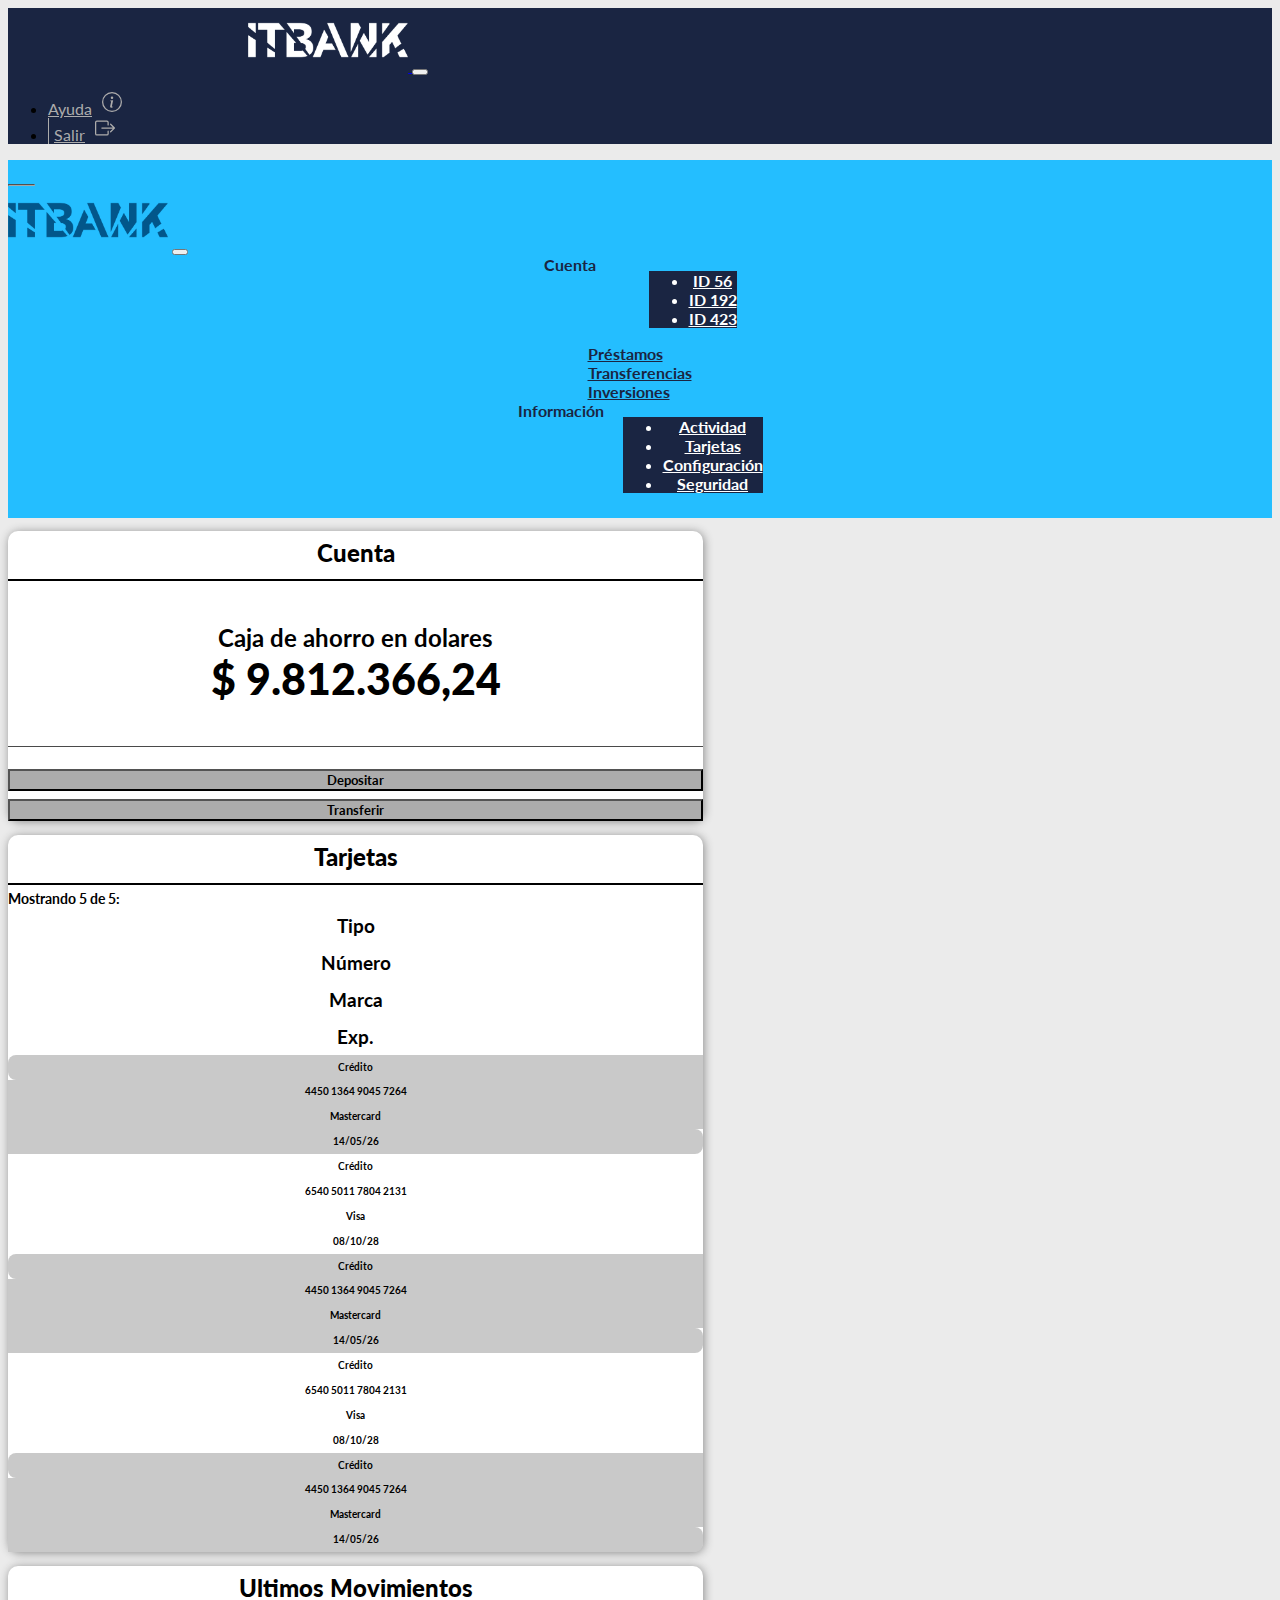
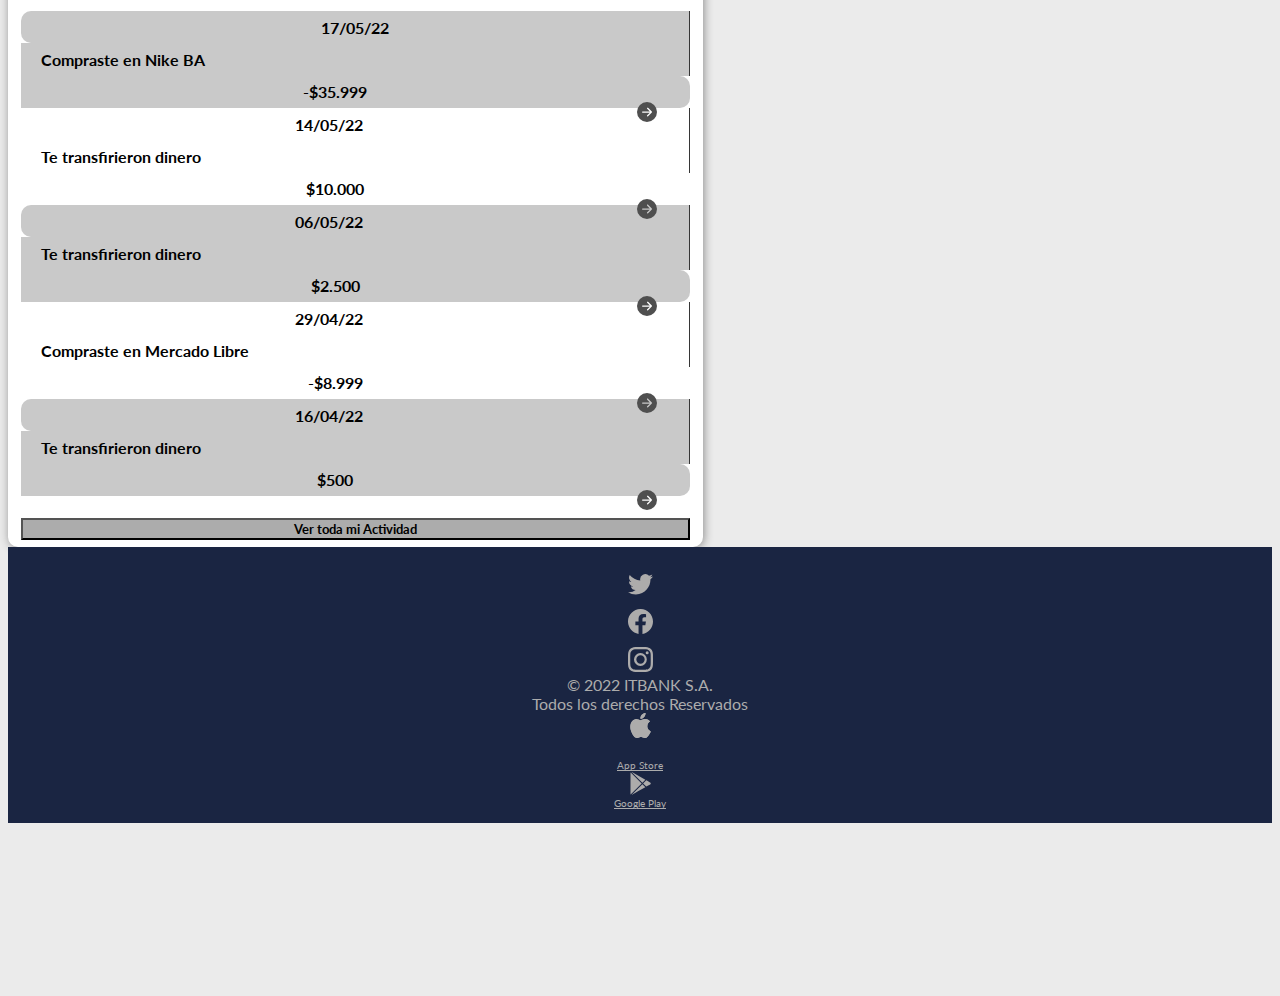
<file: htmls/hub.html>
<!DOCTYPE html>
<html lang="en">
<head>
    <meta charset="UTF-8">
    <meta http-equiv="X-UA-Compatible" content="IE=edge">
    <meta name="viewport" content="width=device-width, initial-scale=1.0">
    <title>ITBANK - Inicio</title>
    <link rel="shortcut icon" href="../archivos/favicon.ico" type="image/x-icon">
    <link href="https://cdn.jsdelivr.net/npm/bootstrap@5.2.0-beta1/dist/css/bootstrap.min.css" rel="stylesheet" integrity="sha384-0evHe/X+R7YkIZDRvuzKMRqM+OrBnVFBL6DOitfPri4tjfHxaWutUpFmBp4vmVor" crossorigin="anonymous">
    <link rel="stylesheet" href="https://cdn.jsdelivr.net/npm/bootstrap-icons@1.8.2/font/bootstrap-icons.css">
    <link rel="preconnect" href="https://fonts.googleapis.com">
    <link rel="preconnect" href="https://fonts.gstatic.com" crossorigin>
    <link href="https://fonts.googleapis.com/css2?family=Lato:ital,wght@0,100;0,300;0,400;0,700;0,900;1,100;1,300;1,400;1,700;1,900&display=swap" rel="stylesheet">
    <link rel="stylesheet" href="../styles/hubstyle.css">
</head>

<body>

  <div class="sticky-top">
    <nav class="navbar navbar-dark navbar-expand-sm head">
      <div class="container-fluid">
        <a class="navbar-brand barra" href="hub.html">
          <img src="../archivos/logo itbank blanco.png" alt="Logo itbank" class="d-inline-block align-text-top logo">
        </a>
        <button class="navbar-toggler" type="button" data-bs-toggle="collapse" data-bs-target="#navbarSupportedContent" aria-controls="navbarSupportedContent" aria-expanded="false" aria-label="Toggle navigation">
          <span class="navbar-toggler-icon"></span>
        </button>
        <div class="collapse navbar-collapse salir" id="navbarSupportedContent">
          <ul class="navbar-nav margen">
            <li class="nav-item margen1">
              <a class="nav-link bl margen2" href="#">Ayuda<img src="../archivos/info.svg" class="ic2"></a>  
            </li>
            <li class="nav-item fot margen1">
              <a class="nav-link bl margen2" href="../index.html">Salir<img src="../archivos/box-arrow-right.svg" class="ic2"></a>
            </li>
          </ul>
        </div>
      </div>
    </nav>

    <nav class="navbar-dark navbar-expand-md">
      <div class="container-fluid">
        <div class="row head2 nav2">
          <button class="navbar-toggler burger" type="button" data-bs-toggle="offcanvas" data-bs-target="#offcanvasNavbar" aria-controls="offcanvasNavbar">
            <span class="navbar-toggler-icon"></span>
          </button>
          <div class="offcanvas offcanvas-end" tabindex="-1" id="offcanvasNavbar" aria-labelledby="offcanvasNavbarLabel">
            <div class="offcanvas-header">
              <img src="../archivos/logo itbank.png" alt="Logo itbank" class="d-inline-block align-text-top logo">
              <button type="button" class="btn-close text-reset" data-bs-dismiss="offcanvas" aria-label="Close"></button>
            </div>
            <div class="offcanvas-body">
              <div class="col-1"></div>
              <div class="col-2 cent1"><a class="nav-link dropdown-toggle ng" role="button" data-bs-toggle="dropdown" aria-expanded="false"> Cuenta </a>
                <ul class="dropdown-menu fondo drop" aria-labelledby="navbarScrollingDropdown">
                  <li><a class="dropdown-item drop" href="#">ID 56</a></li>
                  <li><a class="dropdown-item drop" href="#">ID 192</a></li>
                  <li><a class="dropdown-item drop" href="#">ID 423</a></li>
                </ul>
              </div>
              <div class="col-2 cent1"><a class="nav-link ng" href="prestamos.html"> Préstamos </a></div>
              <div class="col-2 cent1"><a class="nav-link ng" href="transferencias.html"> Transferencias </a></div>
              <div class="col-2 cent1"><a class="nav-link ng" href="inversiones.html"> Inversiones </a></div>
              <div class="col-2 cent1"><a class="nav-link dropdown-toggle ng" role="button" data-bs-toggle="dropdown" aria-expanded="false"> Información </a>
                <ul class="dropdown-menu fondo drop" aria-labelledby="navbarScrollingDropdown">
                  <li><a class="dropdown-item drop" href="actividad.html">Actividad</a></li>
                  <li><a class="dropdown-item drop" href="gestiones.html">Tarjetas</a></li>
                  <li><a class="dropdown-item drop" href="configuracion.html">Configuración</a></li>
                  <li><a class="dropdown-item drop" href="seguridad.html">Seguridad</a></li>
                </ul>
              </div>
            <div class="col-1 cent1"></div>
          </div>
        </div>
      </div>
    </nav>
  </div>



  <div class="container-fluid contenido">
    <div class="row gap-3 xd">
      <div class="col-lg fondo1 cent">
        <div class="row">
          <div class="col espacio1"> &nbsp</div>
        </div>
        Cuenta
        <div class="row">
          <div class="col espacio1"> &nbsp</div>
        </div>
        <hr class="hr2">
        <div class="container-fluid datacuenta">
          <div class="row">
            <div class="col txtcuenta">
              Caja de ahorro en dolares
            </div>
          </div>
          <div class="row">
            <div class="col numcuenta">
              $ 9.812.366,24
            </div>
          </div>
        </div>
        <hr class="hr1">
        <div class="row boton1">
          <div class="col">
            <a href="transferencias.html"><button type="button" class="btn btn-secondary boton boton3">Depositar</button></a>
          </div>
          <div class="col">
            <a href="transferencias.html"><button type="button" class="btn btn-secondary boton boton3">Transferir</button></a>
          </div>
        </div>
      </div>
      <div class="col-lg fondo1 cent">
        <div class="row">
          <div class="col espacio1"> &nbsp</div>
        </div>
        Tarjetas
        <div class="row">
          <div class="col espacio1"> &nbsp</div>
        </div>
        <hr>
        <div class="row">
          <div class="acl-tarj">Mostrando 5 de 5:</div>
        </div>
        <div class="container-fluid borde-tarj">
          <div class="row">
            <div class="col-2 tarj">Tipo</div>
            <div class="col-5 tarj">Número</div>
            <div class="col-3 tarj">Marca</div>
            <div class="col-2 tarj">Exp.</div>
          </div>
          <div class="row">
            <div class="col-2 tarj4">Crédito</div>
            <div class="col-5 tarj3">4450 1364 9045 7264</div>
            <div class="col-3 tarj3">Mastercard</div>
            <div class="col-2 tarj5">14/05/26</div>
          </div>
          <div class="row">
            <div class="col-2 tarj2">Crédito</div>
            <div class="col-5 tarj2">6540 5011 7804 2131</div>
            <div class="col-3 tarj2">Visa</div>
            <div class="col-2 tarj2">08/10/28</div>
          </div>
          <div class="row">
            <div class="col-2 tarj4">Crédito</div>
            <div class="col-5 tarj3">4450 1364 9045 7264</div>
            <div class="col-3 tarj3">Mastercard</div>
            <div class="col-2 tarj5">14/05/26</div>
          </div>
          <div class="row">
            <div class="col-2 tarj2">Crédito</div>
            <div class="col-5 tarj2">6540 5011 7804 2131</div>
            <div class="col-3 tarj2">Visa</div>
            <div class="col-2 tarj2">08/10/28</div>
          </div>
          <div class="row">
            <div class="col-2 tarj4">Crédito</div>
            <div class="col-5 tarj3">4450 1364 9045 7264</div>
            <div class="col-3 tarj3">Mastercard</div>
            <div class="col-2 tarj5">14/05/26</div>
          </div>
        </div>
      </div>
      <div class="row xd alineacion">
        <div class="col fondo1 marg cent">
          Ultimos Movimientos
          <div class="row">
            <div class="col espacio"> &nbsp</div>
          </div>
          <div class="row achico letramedia">
            <div class="col-2 movim redo1">17/05/22</div>
            <div class="col-8 movim medio">Compraste en Nike BA</div>
            <div class="col-2 movim3 redo2">-$35.999
                  <a href=""><img src="../archivos/arrow-right-circle-fill.svg" class="icono"></a>
            </div>
          </div>
          <div class="row achico letramedia">
            <div class="col-2 movim2 redo1">14/05/22</div>
            <div class="col-8 movim2 medio">Te transfirieron dinero</div>
            <div class="col-2 movim4 redo2">$10.000
              <a href=""><img src="../archivos/arrow-right-circle-fill.svg" class="icono"></a>
            </div>
          </div>
          <div class="row achico letramedia">
            <div class="col-2 movim redo1">06/05/22</div>
            <div class="col-8 movim medio">Te transfirieron dinero</div>
            <div class="col-2 movim3 redo2">$2.500
              <a href=""><img src="../archivos/arrow-right-circle-fill.svg" class="icono"></a>
            </div>
          </div>
          <div class="row achico letramedia">
            <div class="col-2 movim2 redo1">29/04/22</div>
            <div class="col-8 movim2 medio">Compraste en Mercado Libre</div>
            <div class="col-2 movim4 redo2">-$8.999
              <a href=""><img src="../archivos/arrow-right-circle-fill.svg" class="icono"></a>
            </div>
          </div>
          <div class="row achico letramedia">
            <div class="col-2 movim redo1">16/04/22</div>
            <div class="col-8 movim medio">Te transfirieron dinero</div>
            <div class="col-2 movim3 redo2">$500
              <a href=""><img src="../archivos/arrow-right-circle-fill.svg" class="icono"></a>
            </div>
          </div>
          <div class="row boton2">
            <div class="col">
              <a href="actividad.html"><button type="button" class="btn btn-secondary boton boton3">Ver toda mi Actividad</button></a>
            </div>
          </div>
        </div>
      </div>
    </div>
  </div>


  <div class="container-fluid fixed-bottom letrachica">
    <div class="row nav3 footer ft">
      <div class="col-2 arreglofooter"></div>
      <div class="col-2 arreglofooter">
        <div class="row">
          <div class="col-4 cent arreglofooter">
            <a class="nav-link margen2 ic3" href="https://twitter.com/home" target="_blank"><img src="../archivos/twitter.svg" alt="twitter" class="ic"></a>
          </div>
          <div class="col-4 cent arreglofooter">
            <a class="nav-link margen2 ic3" href="https://www.facebook.com/" target="_blank"><img src="../archivos/facebook.svg" alt="facebook" class="ic"></a>
          </div>
          <div class="col-4 cent arreglofooter">
            <a class="nav-link margen2 ic3" href="https://www.instagram.com/" target="_blank"><img src="../archivos/instagram.svg" alt="instagram" class="ic"></a>
          </div>
        </div> 
      </div>
      <div class="col-4 arreglofooter letrachica2">
        <p class="cent arreglofooter">© 2022 ITBANK S.A. <br>Todos los derechos Reservados</p>
      </div>
      <div class="col-2 arreglofooter">
        <div class="row">
          <div class="col-6 cent arreglofooter letrachica1">
            <a class="nav-link bl margen2 ic3" href="https://www.apple.com/app-store/" target="_blank"><img src="../archivos/apple.svg" alt="App store" class="ic4 ic5"><p class="ic3">App Store</p></a>
          </div>
          <div class="col-6 cent arreglofooter letrachica1">
            <a class="nav-link bl margen2 ic3" href="https://play.google.com/store?hl=es" target="_blank"><img src="../archivos/google-play.svg" alt="google Play" class="ic4"><p class="ic3">Google Play</p></a>
          </div>
      </div>
      <div class="col-2 arreglofooter"></div>
    </div>
  </div>



  <script src="https://cdn.jsdelivr.net/npm/bootstrap@5.2.0-beta1/dist/js/bootstrap.bundle.min.js" integrity="sha384-pprn3073KE6tl6bjs2QrFaJGz5/SUsLqktiwsUTF55Jfv3qYSDhgCecCxMW52nD2" crossorigin="anonymous"></script>

</body>

</html>
</file>
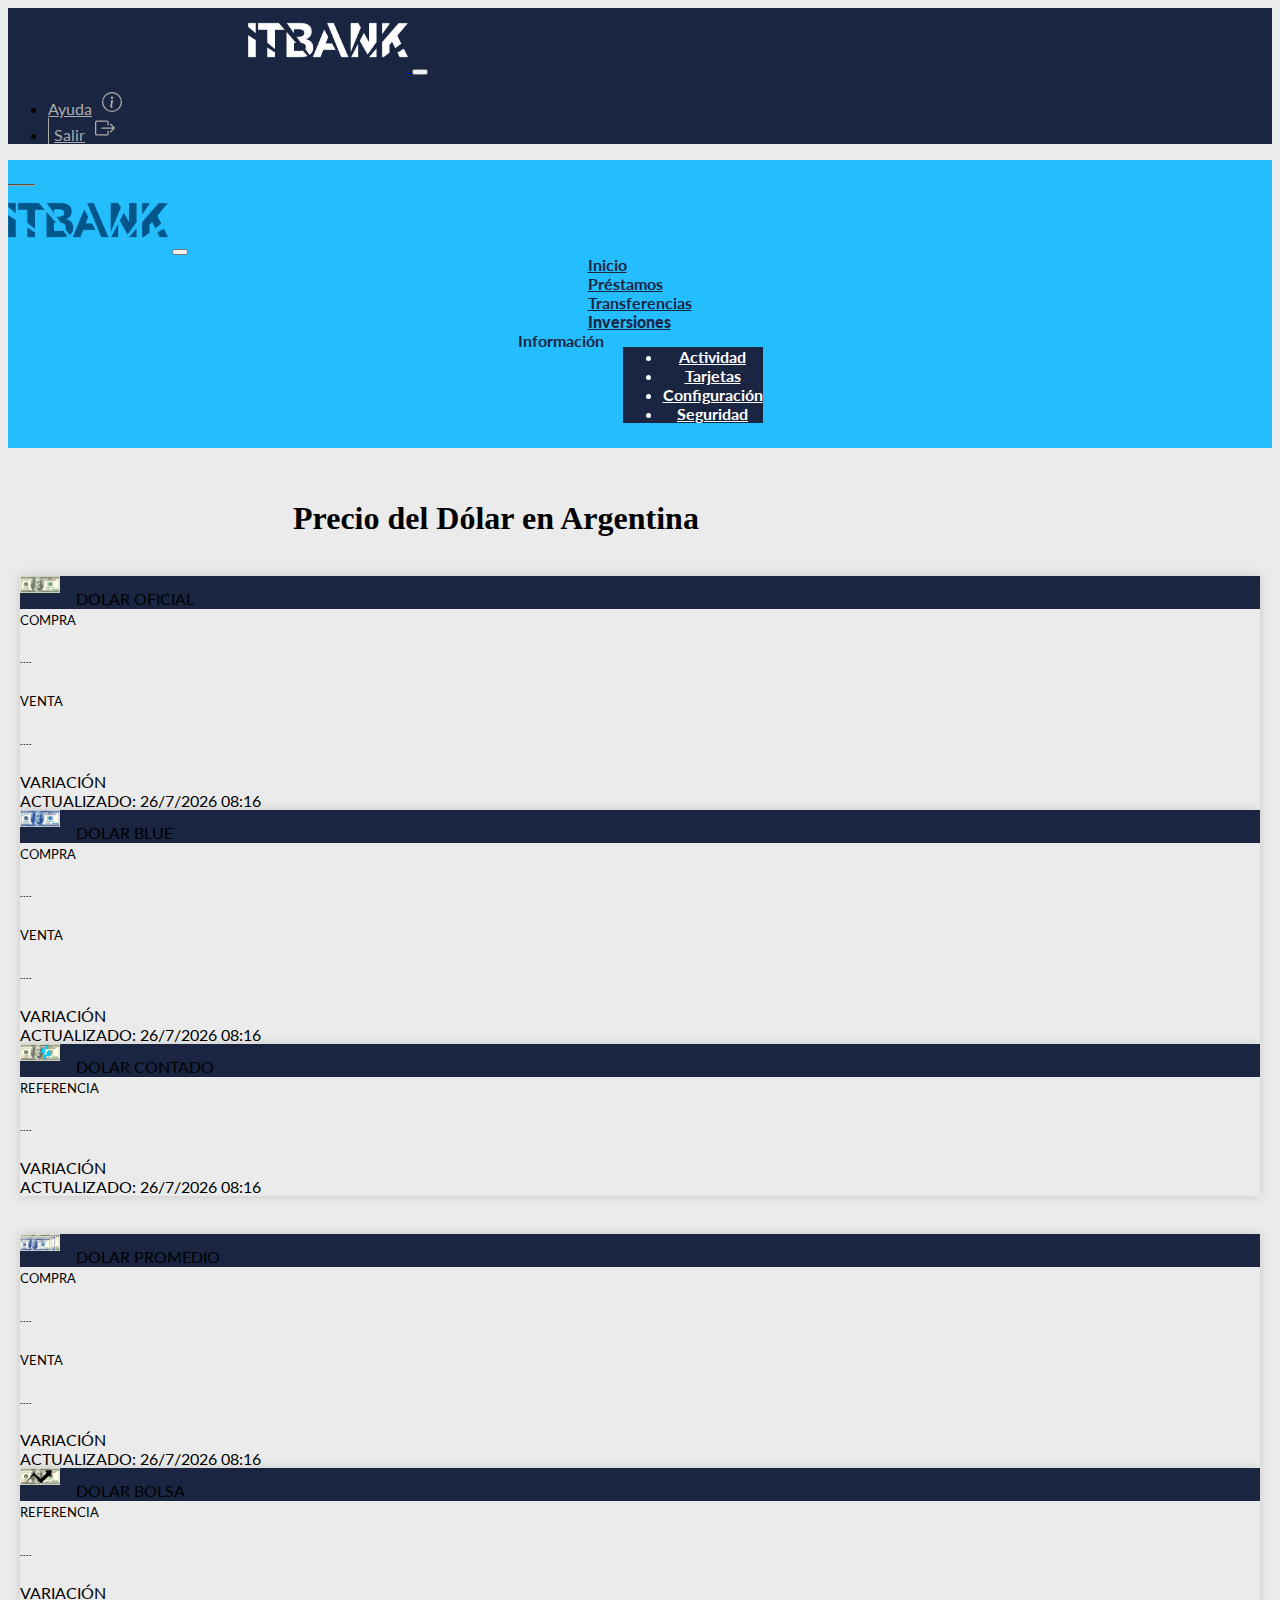
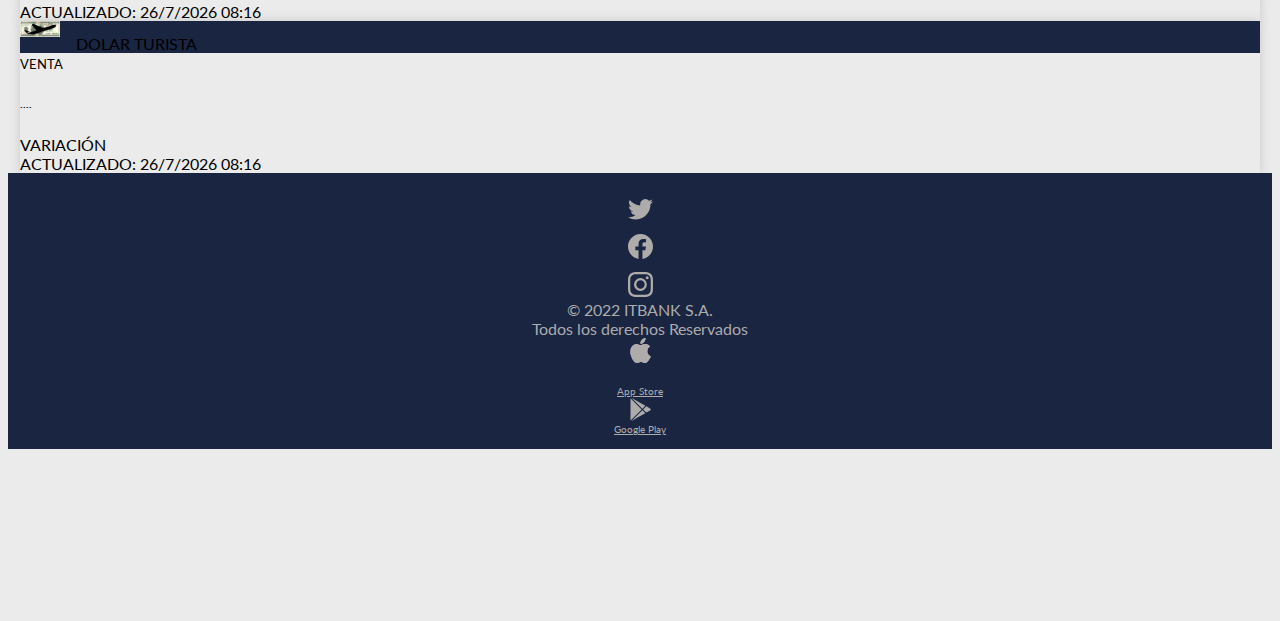
<file: htmls/inversiones.html>
<!DOCTYPE html>
<html lang="en">
<head>
    <meta charset="UTF-8">
    <meta http-equiv="X-UA-Compatible" content="IE=edge">
    <meta name="viewport" content="width=device-width, initial-scale=1.0">
    <title>ITBANK - Inversiones</title>
    <link rel="shortcut icon" href="../archivos/favicon.ico" type="image/x-icon">
    <link href="https://cdn.jsdelivr.net/npm/bootstrap@5.2.0-beta1/dist/css/bootstrap.min.css" rel="stylesheet" integrity="sha384-0evHe/X+R7YkIZDRvuzKMRqM+OrBnVFBL6DOitfPri4tjfHxaWutUpFmBp4vmVor" crossorigin="anonymous">
    <link rel="stylesheet" href="https://cdn.jsdelivr.net/npm/bootstrap-icons@1.8.2/font/bootstrap-icons.css">
    <link rel="preconnect" href="https://fonts.googleapis.com">
    <link rel="preconnect" href="https://fonts.gstatic.com" crossorigin>
    <link href="https://fonts.googleapis.com/css2?family=Lato:ital,wght@0,100;0,300;0,400;0,700;0,900;1,100;1,300;1,400;1,700;1,900&display=swap" rel="stylesheet">
    <link rel="stylesheet" href="../styles/hubstyle.css">
    <link rel="stylesheet" href="../styles/cotizacionesStyle.css">
</head>

<body>

  <div class="sticky-top">
    <nav class="navbar navbar-dark navbar-expand-sm head">
      <div class="container-fluid">
        <a class="navbar-brand barra" href="hub.html">
          <img src="../archivos/logo itbank blanco.png" alt="Logo itbank" class="d-inline-block align-text-top logo">
        </a>
        <button class="navbar-toggler" type="button" data-bs-toggle="collapse" data-bs-target="#navbarSupportedContent" aria-controls="navbarSupportedContent" aria-expanded="false" aria-label="Toggle navigation">
          <span class="navbar-toggler-icon"></span>
        </button>
        <div class="collapse navbar-collapse salir" id="navbarSupportedContent">
          <ul class="navbar-nav margen">
            <li class="nav-item margen1">
              <a class="nav-link bl margen2" href="#">Ayuda<img src="../archivos/info.svg" class="ic2"></a>  
            </li>
            <li class="nav-item fot margen1">
              <a class="nav-link bl margen2" href="../index.html">Salir<img src="../archivos/box-arrow-right.svg" class="ic2"></a>
            </li>
          </ul>
        </div>
      </div>
    </nav>

    <nav class="navbar-dark navbar-expand-md">
      <div class="container-fluid">
        <div class="row head2 nav2">
          <button class="navbar-toggler burger" type="button" data-bs-toggle="offcanvas" data-bs-target="#offcanvasNavbar" aria-controls="offcanvasNavbar">
            <span class="navbar-toggler-icon"></span>
          </button>
          <div class="offcanvas offcanvas-end" tabindex="-1" id="offcanvasNavbar" aria-labelledby="offcanvasNavbarLabel">
            <div class="offcanvas-header">
              <img src="../archivos/logo itbank.png" alt="Logo itbank" class="d-inline-block align-text-top logo">
              <button type="button" class="btn-close text-reset" data-bs-dismiss="offcanvas" aria-label="Close"></button>
            </div>
            <div class="offcanvas-body">
              <div class="col-1"></div>
              <div class="col-2 cent1"><a class="nav-link ng" href="hub.html"> Inicio </a></div>
              <div class="col-2 cent1"><a class="nav-link ng" href="prestamos.html"> Préstamos </a></div>
              <div class="col-2 cent1"><a class="nav-link ng" href="transferencias.html"> Transferencias </a></div>
              <div class="col-2 cent1"><a class="nav-link active1 ng" href="inversiones.html"> Inversiones </a></div>
              <div class="col-2 cent1"><a class="nav-link dropdown-toggle ng" role="button" data-bs-toggle="dropdown" aria-expanded="false"> Información </a>
                <ul class="dropdown-menu fondo drop" aria-labelledby="navbarScrollingDropdown">
                  <li><a class="dropdown-item drop" href="actividad.html">Actividad</a></li>
                  <li><a class="dropdown-item drop" href="gestiones.html">Tarjetas</a></li>
                  <li><a class="dropdown-item drop" href="configuracion.html">Configuración</a></li>
                  <li><a class="dropdown-item drop" href="seguridad.html">Seguridad</a></li>
                </ul>
              </div>
            <div class="col-1 cent1"></div>
          </div>
        </div>
      </div>
    </nav>
  </div>

<div class="container ">
    <br>
    <h1> Precio del Dólar en Argentina</h1>
    <br>
    <div class="container text-center fontContainer">
        <div class="row">
            <div class="col-sm text-center dolarBoxStyle">
                <div class="container">
                    <div class="row">
                        <div class="col-sm dolarTitle text-white"> <img src="../archivos/dolarOficial.png" alt="" class="dolaresImg"> DOLAR OFICIAL</div>
                    </div>
                    <div class="row">
                        <div class="col-sm bg-light">
                            <small> COMPRA </small>
                            <h6 id="oficialCompra" class="montoDolar"> .... </h6>  
                        </div>
                        <div class="col-sm bg-light">
                           <small> VENTA </small> 
                           <h6 id="oficialVenta" class="montoDolar"> .... </h6>
                        </div>
                    </div>
                    <div class="row">
                        <div class="col-sm bg-transparent" id="oficialVar">VARIACIÓN</div>
                    </div>
                    <div class="row">
                        <div class="col-sm bg-info fecha">ACTUALIZADO:</div>
                    </div>
                </div>
            </div>
            <div class="col-sm text-center dolarBoxStyle">
                <div class="container">
                    <div class="row">
                        <div class="col-sm dolarTitle text-white"> <img src="../archivos/dolarBlue.png" alt="" class="dolaresImg"> DOLAR BLUE</div>
                    </div>
                    <div class="row text-center">
                        <div class="col-sm bg-light">
                            <small> COMPRA </small>
                            <h6 id="blueCompra" class="montoDolar">....</h6> 
                        </div>
                        <div class="col-sm bg-light">
                            <small> VENTA </small>
                            <h6 id="blueVenta" class="montoDolar">....</h6>
                        </div>
                    </div>
                    <div class="row">
                        <div class="col-sm bg-transparent" id="blueVar">VARIACIÓN</div>
                    </div>
                    <div class="row">
                        <div class="col-sm bg-info fecha">ACTUALIZADO:</div>
                    </div>
                </div>
            </div>
            <div class="col-sm text-center dolarBoxStyle dolar">
                <div class="container">
                    <div class="row">
                        <div class="col-sm dolarTitle text-white texto-liqui"> <img src="../archivos/dolarLiqui.png" alt="" class="dolaresImg"> DOLAR CONTADO</div>
                    </div>
                    <div class="row">
                        <div class="col-sm bg-light referencia">
                            <small> REFERENCIA </small>
                            <h6 id="liqui" class="montoDolar">....</h6> 
                        </div> 
                    </div>
                    <div class="row">
                        <div class="col-sm bg-transparent" id="liquiVar">VARIACIÓN</div>
                    </div>
                    <div class="row">
                        <div class="col-sm bg-info fecha liqui">ACTUALIZADO:</div>
                    </div>
                </div>
            </div>
        </div>
        <br>
        <br>
        <div class="row">
            <div class="col-sm text-center dolarBoxStyle">
                <div class="container">
                    <div class="row">
                        <div class="col-sm dolarTitle text-white"><img src="../archivos/dolarPromedio.png" alt="" class="dolaresImg"> DOLAR PROMEDIO</div>
                    </div>
                    <div class="row text-center">
                        <div class="col-sm bg-light">
                            <small> COMPRA </small> 
                            <h6 id="promCompra" class="montoDolar">....</h6>
                        </div>
                        <div class="col-sm bg-light">
                            <small> VENTA </small> 
                            <h6 id="promVenta" class="montoDolar">....</h6>
                        </div>
                    </div>
                    <div class="row">
                        <div class="col-sm bg-transparent" id="promVar">VARIACIÓN</div>
                    </div>
                    <div class="row">
                        <div class="col-sm bg-info fecha">ACTUALIZADO:</div>
                    </div>
                </div>
            </div>
            <div class="col-sm text-center dolarBoxStyle dolar">
                <div class="container">
                    <div class="row">
                        <div class="col-sm dolarTitle text-white"><img src="../archivos/dolarBolsa.png" alt="" class="dolaresImg"> DOLAR BOLSA</div>
                    </div>
                    <div class="row text-center" >
                        <div class="col-sm bg-light referencia">
                            <small> REFERENCIA </small>
                            <h6 id="bolsa" class="montoDolar">....</h6>
                        </div>
                        
                    </div>
                    <div class="row">
                        <div class="col-sm bg-transparent" id="bolsaVar">VARIACIÓN</div>
                    </div>
                    <div class="row">
                        <div class="col-sm bg-info fecha">ACTUALIZADO:</div>
                    </div>
                </div>
            </div>
            <div class="col-sm text-center dolarBoxStyle dolar">
                <div class="container">
                    <div class="row">
                        <div class="col-sm dolarTitle text-white"><img src="../archivos/dolarTurista.png" alt="" class="dolaresImg"> DOLAR TURISTA</div>
                    </div>
                    <div class="row text-center">
                        <div class="col-sm bg-light referencia">
                            <small> VENTA </small>
                            <h6 id="turista" class="montoDolar">....</h6>
                        </div>
                    </div>
                    <div class="row">
                        <div class="col-sm bg-transparent" id="turistaVar">VARIACIÓN</div>
                    </div>
                    <div class="row">
                        <div class="col-sm bg-info fecha">ACTUALIZADO:</div>
                    </div>
                </div>

            </div>
        </div>


    </div>
</div>



  <div class="container-fluid fixed-bottom letrachica">
    <div class="row nav3 footer ft">
      <div class="col-2 arreglofooter"></div>
      <div class="col-2 arreglofooter">
        <div class="row">
          <div class="col-4 cent arreglofooter">
            <a class="nav-link margen2 ic3" href="https://twitter.com/home" target="_blank"><img src="../archivos/twitter.svg" alt="twitter" class="ic"></a>
          </div>
          <div class="col-4 cent arreglofooter">
            <a class="nav-link margen2 ic3" href="https://www.facebook.com/" target="_blank"><img src="../archivos/facebook.svg" alt="facebook" class="ic"></a>
          </div>
          <div class="col-4 cent arreglofooter">
            <a class="nav-link margen2 ic3" href="https://www.instagram.com/" target="_blank"><img src="../archivos/instagram.svg" alt="instagram" class="ic"></a>
          </div>
        </div> 
      </div>
      <div class="col-4 arreglofooter letrachica2">
        <p class="cent arreglofooter">© 2022 ITBANK S.A. <br>Todos los derechos Reservados</p>
      </div>
      <div class="col-2 arreglofooter">
        <div class="row">
          <div class="col-6 cent arreglofooter letrachica1">
            <a class="nav-link bl margen2 ic3" href="https://www.apple.com/app-store/" target="_blank"><img src="../archivos/apple.svg" alt="App store" class="ic4 ic5"><p class="ic3">App Store</p></a>
          </div>
          <div class="col-6 cent arreglofooter letrachica1">
            <a class="nav-link bl margen2 ic3" href="https://play.google.com/store?hl=es" target="_blank"><img src="../archivos/google-play.svg" alt="google Play" class="ic4"><p class="ic3">Google Play</p></a>
          </div>
      </div>
      <div class="col-2 arreglofooter"></div>
    </div>
  </div>



  <script src="https://cdn.jsdelivr.net/npm/bootstrap@5.2.0-beta1/dist/js/bootstrap.bundle.min.js" integrity="sha384-pprn3073KE6tl6bjs2QrFaJGz5/SUsLqktiwsUTF55Jfv3qYSDhgCecCxMW52nD2" crossorigin="anonymous"></script>
  <script src="../scripts.js/index.js"></script>

</body>

</html>
</file>
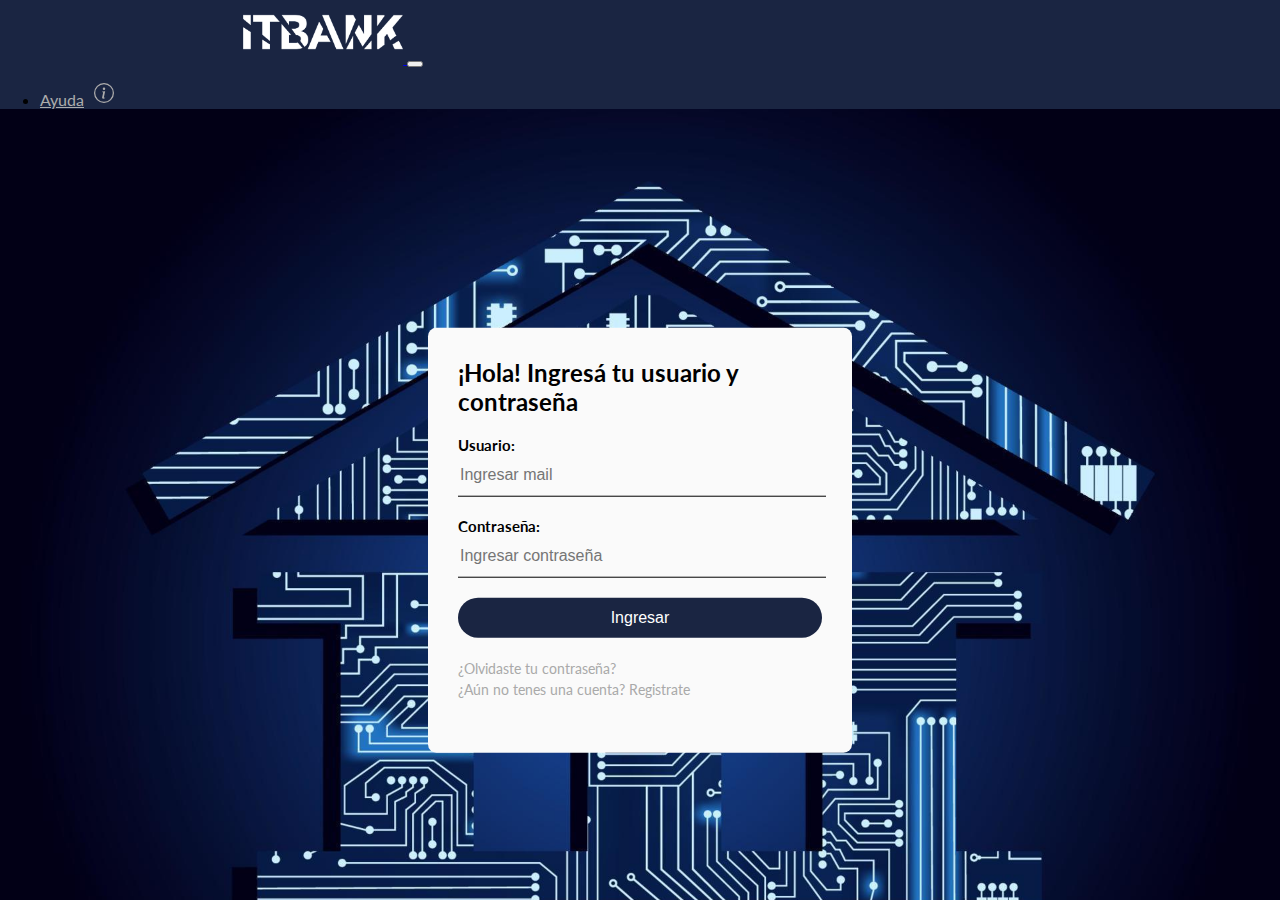
<file: htmls/login.html>
<!DOCTYPE html>
<html>
<head>
  <meta charset="UTF-8">
  <meta http-equiv="X-UA-Compatible" content="IE=edge">
  <meta name="viewport" content="width=device-width, initial-scale=1.0">
  <title>ITBANK - Login</title>
  <link rel="shortcut icon" href="../archivos/favicon.ico" type="image/x-icon">
  <link href="https://cdn.jsdelivr.net/npm/bootstrap@5.2.0-beta1/dist/css/bootstrap.min.css" rel="stylesheet" integrity="sha384-0evHe/X+R7YkIZDRvuzKMRqM+OrBnVFBL6DOitfPri4tjfHxaWutUpFmBp4vmVor" crossorigin="anonymous">
  <link rel="stylesheet" href="https://cdn.jsdelivr.net/npm/bootstrap-icons@1.8.2/font/bootstrap-icons.css">
  <link rel="preconnect" href="https://fonts.googleapis.com">
  <link rel="preconnect" href="https://fonts.gstatic.com" crossorigin>
  <link href="https://fonts.googleapis.com/css2?family=Lato:ital,wght@0,100;0,300;0,400;0,700;0,900;1,100;1,300;1,400;1,700;1,900&display=swap" rel="stylesheet">
  <link rel="stylesheet" href="../styles/loginstyle.css">
</head>

<body>

    <div class="sticky-top">
      <nav class="navbar navbar-dark navbar-expand-sm head">
        <div class="container-fluid">
          <a class="navbar-brand barra" href="../index.html">
            <img src="../archivos/logo itbank blanco.png" alt="Logo itbank" class="d-inline-block align-text-top logo">
          </a>
          <button class="navbar-toggler" type="button" data-bs-toggle="collapse" data-bs-target="#navbarSupportedContent" aria-controls="navbarSupportedContent" aria-expanded="false" aria-label="Toggle navigation">
            <span class="navbar-toggler-icon"></span>
          </button>
          <div class="collapse navbar-collapse salir" id="navbarSupportedContent">
            <ul class="navbar-nav margen">
              <li class="nav-item margen1">
                <a class="nav-link bl margen2" href="#">Ayuda<img src="../archivos/info.svg" class="ic2"></a>  
              </li>
            </ul>
          </div>
        </div>
      </nav>
    </div>

    <div class="login">
        <h1>¡Hola! Ingresá tu usuario y contraseña</h1>
        <form class="formu" action="hub.html">
            <label for="Nombre de usuario">Usuario:</label>
            <input type="email" placeholder="Ingresar mail" required>
            <label for="Contraseña">Contraseña:</label>
            <input type="password" placeholder="Ingresar contraseña" required><br>
            <input type="submit" value="Ingresar"><br>
            <a href="#">¿Olvidaste tu contraseña?</a><br>
            <a href="#">¿Aún no tenes una cuenta? Registrate</a><br>
        </form>
    </div>


  <script src="https://cdn.jsdelivr.net/npm/bootstrap@5.2.0-beta1/dist/js/bootstrap.bundle.min.js" integrity="sha384-pprn3073KE6tl6bjs2QrFaJGz5/SUsLqktiwsUTF55Jfv3qYSDhgCecCxMW52nD2" crossorigin="anonymous"></script>
  
</body>
</html>
</file>
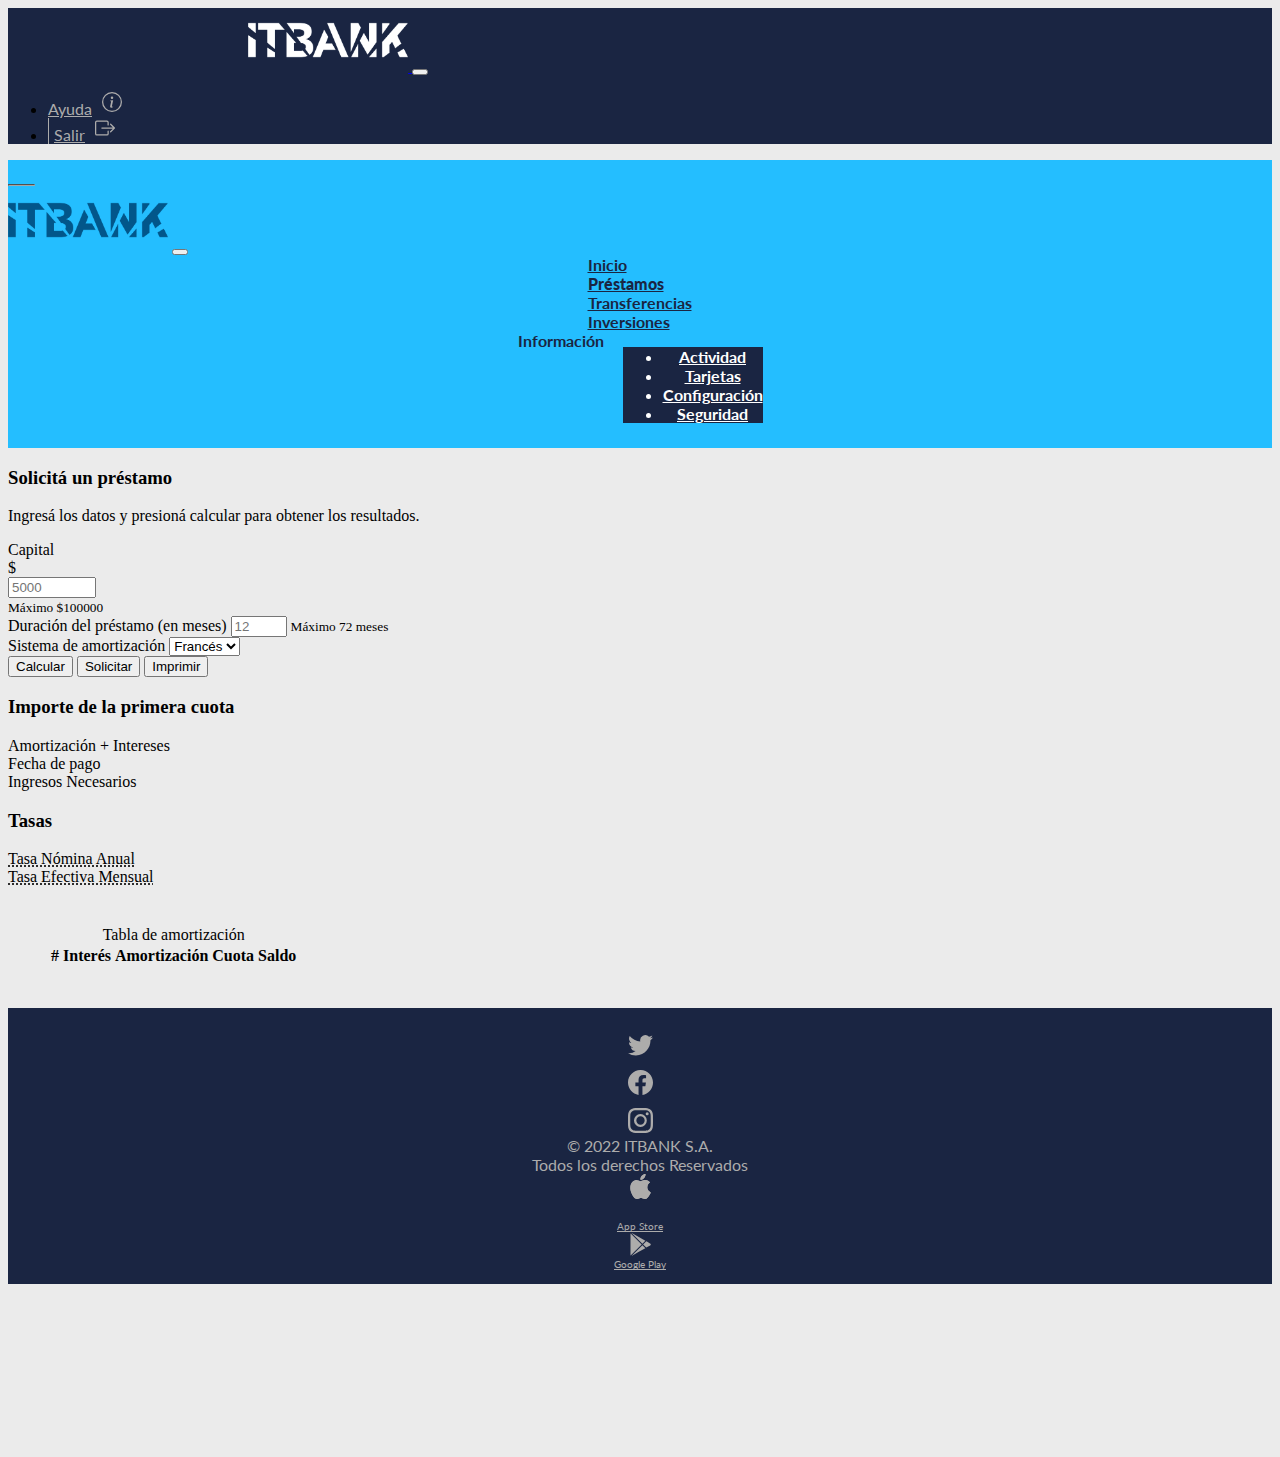
<file: htmls/prestamos.html>
<!DOCTYPE html>
<html lang="en">
<head>
    <meta charset="UTF-8">
    <meta http-equiv="X-UA-Compatible" content="IE=edge">
    <meta name="viewport" content="width=device-width, initial-scale=1.0">
    <title>ITBANK - Préstamos</title>
    <link rel="shortcut icon" href="../archivos/favicon.ico" type="image/x-icon">
    <link href="https://cdn.jsdelivr.net/npm/bootstrap@5.2.0-beta1/dist/css/bootstrap.min.css" rel="stylesheet" integrity="sha384-0evHe/X+R7YkIZDRvuzKMRqM+OrBnVFBL6DOitfPri4tjfHxaWutUpFmBp4vmVor" crossorigin="anonymous">
    <link rel="stylesheet" href="https://cdn.jsdelivr.net/npm/bootstrap-icons@1.8.2/font/bootstrap-icons.css">
    <link rel="preconnect" href="https://fonts.googleapis.com">
    <link rel="preconnect" href="https://fonts.gstatic.com" crossorigin>
    <link href="https://fonts.googleapis.com/css2?family=Lato:ital,wght@0,100;0,300;0,400;0,700;0,900;1,100;1,300;1,400;1,700;1,900&display=swap" rel="stylesheet">
    <link rel="stylesheet" href="../styles/prestamostyle.css">
</head>

<body>

    <div class="sticky-top">
      <nav class="navbar navbar-dark navbar-expand-sm head">
        <div class="container-fluid">
          <a class="navbar-brand barra" href="hub.html">
            <img src="../archivos/logo itbank blanco.png" alt="Logo itbank" class="d-inline-block align-text-top logo">
          </a>
          <button class="navbar-toggler" type="button" data-bs-toggle="collapse" data-bs-target="#navbarSupportedContent" aria-controls="navbarSupportedContent" aria-expanded="false" aria-label="Toggle navigation">
            <span class="navbar-toggler-icon"></span>
          </button>
          <div class="collapse navbar-collapse salir" id="navbarSupportedContent">
            <ul class="navbar-nav margen">
              <li class="nav-item margen1">
                <a class="nav-link bl margen2" href="#">Ayuda<img src="../archivos/info.svg" class="ic2"></a>  
              </li>
              <li class="nav-item fot margen1">
                <a class="nav-link bl margen2" href="../index.html">Salir<img src="../archivos/box-arrow-right.svg" class="ic2"></a>
              </li>
            </ul>
          </div>
        </div>
      </nav>
  
      <nav class="navbar-dark navbar-expand-md">
        <div class="container-fluid">
          <div class="row head2 nav2">
            <button class="navbar-toggler burger" type="button" data-bs-toggle="offcanvas" data-bs-target="#offcanvasNavbar" aria-controls="offcanvasNavbar">
              <span class="navbar-toggler-icon"></span>
            </button>
            <div class="offcanvas offcanvas-end" tabindex="-1" id="offcanvasNavbar" aria-labelledby="offcanvasNavbarLabel">
              <div class="offcanvas-header">
                <img src="../archivos/logo itbank.png" alt="Logo itbank" class="d-inline-block align-text-top logo">
                <button type="button" class="btn-close text-reset" data-bs-dismiss="offcanvas" aria-label="Close"></button>
              </div>
              <div class="offcanvas-body">
                <div class="col-1"></div>
                <div class="col-2 cent1"><a class="nav-link ng" href="hub.html"> Inicio </a></div>
                <div class="col-2 cent1"><a class="nav-link active1 ng" href="prestamos.html"> Préstamos </a></div>
                <div class="col-2 cent1"><a class="nav-link ng" href="transferencias.html"> Transferencias </a></div>
                <div class="col-2 cent1"><a class="nav-link ng" href="inversiones.html"> Inversiones </a></div>
                <div class="col-2 cent1"><a class="nav-link dropdown-toggle ng" role="button" data-bs-toggle="dropdown" aria-expanded="false"> Información </a>
                  <ul class="dropdown-menu fondo drop" aria-labelledby="navbarScrollingDropdown">
                    <li><a class="dropdown-item drop" href="actividad.html">Actividad</a></li>
                    <li><a class="dropdown-item drop" href="gestiones.html">Tarjetas</a></li>
                    <li><a class="dropdown-item drop" href="configuracion.html">Configuración</a></li>
                    <li><a class="dropdown-item drop" href="seguridad.html">Seguridad</a></li>
                  </ul>
                </div>
              <div class="col-1 cent1"></div>
            </div>
          </div>
        </div>
      </nav>
    </div>



    <div class="container pad">
        <div class="row">
            <div class="col-md-4">
                <h3>Solicitá un préstamo</h3>
                <p>Ingresá los datos y presioná calcular para obtener los resultados.</p>
                <form action="/solicitudPrestamo" method="GET">
                    <div class="form-group">
                        <label for="capitalLabel">Capital</label>
                        <div class="input-group">
                            <div class="input-group-prepend">
                                <div class="input-group-text">$</div>
                            </div>
                            <input type="number" class="form-control" id="capital" name="capital" aria-describedby="capitalHelp" 
                            max="100000" min="5000" placeholder="5000" required>
                        </div>
                        <small id="capitalHelp" class="form-text text-muted">Máximo $100000</small>
                    </div>
    
                    <div class="form-group">
                        <label for="plazoLabel">Duración del préstamo (en meses)</label>
                        <input type="number" class="form-control" id="plazo" name="plazo" 
                        aria-describedby="plazoHelp" max="72" min="1" placeholder="12" required>
                        <small id="plazoHelp" class="form-text text-muted">Máximo 72 meses</small>
                    </div>
    
                    <div class="form-group">
                        <label for="sistemaLabel">Sistema de amortización</label>
                        <select class="form-control" id="sistema" name="sistema" required>
                            <option value="1">Francés</option>
                            <option value="2">Alemán</option>
                        </select>
                        </div>
    
                    <button onclick="calcularAmort()" id="Calcular" type="button" class="btn btn-primary">Calcular</button>
                    <button type="submit" id="solicitudPrestamo" class="btn btn-success">Solicitar</button>
                    <button onclick="printJS({
                         printable: 'tablaAmortizacion',
                         type:'html',
                         css: 'https:\/\/stackpath.bootstrapcdn.com/bootstrap/4.1.3/css/bootstrap.min.css',
                         })"
                        id="Imprimir" type="button" class="btn btn-alert">Imprimir</button>
                </form>
            </div><!-- Columna izquierda -->
    
            <div class="col-md-8">
                <div class="right-area">
                    <h3 class="alert alert-primary">Importe de la primera cuota</h3>
                    <form>
                        <div class="row">
                            <label for="ResultadoCapital" class="col-sm-5 col-form-label">Amortización + Intereses</label>
                            <div class="col-sm-3">
                                <label type="text" class="col-form-label importante" id="ResultadoCapital"></label>
                            </div>
                        </div>
                        <div class="dropdown-divider"></div>
                        

                        <div class="row">
                            <label for="Fecha" class="col-sm-5 col-form-label">Fecha de pago</label>
                            <div class="col-sm-3">
                                <label type="text" class="col-form-label" id="Fecha"></label>
                            </div>
                        </div>
                        <div class="dropdown-divider"></div>
                        <div class="row">
                            <label for="Ingresos" class="col-sm-5 col-form-label">Ingresos Necesarios</label>
                            <div class="col-sm-3">
                                <label type="text" class="col-form-label importante" id="Ingresos"></label>
                            </div>
                        </div>
                    </form>
    
                    <h3 class="alert alert-primary">Tasas</h3>
                    <form>
                        <div class="row">
                                <abbr class="col-sm-5 col-form-label" for="tna" title="Tasa Nominal Anual">Tasa Nómina Anual</abbr>
                            <div class="col-sm-3">
                                <label type="text" class="col-form-label" id="TNA"></label>
                            </div>
                        </div>
                        <div class="dropdown-divider"></div>
                        <div class="row">
                                <abbr class="col-sm-5 col-form-label" for="tem" title="Tasa Efectiva Mensual">Tasa Efectiva Mensual</abbr>
                            <div class="col-sm-3">
                                <label type="text" class="col-form-label" id="TEM"></label>
                            </div>
                        </div>
                    </form>
                </div><!-- right-area -->
            </div><!-- Columna derecha -->
        </div><!-- row -->
        <div class="row" style="padding: 40px">
            <table id="tablaAmortizacion" class="table table-hover table-striped">
                <caption id="descripcion">Tabla de amortización</caption>
                <thead>
                    <tr class="table-primary">
                        <th scope="col">#</th>
                        <th scope="col">Interés</th>
                        <th scope="col">Amortización</th>
                        <th scope="col">Cuota</th>
                        <th scope="col">Saldo</th>
                    </tr>
                </thead>
                <tbody id="cuerpoTabla">
                </tbody>
            </table>
        </div><!-- Tabla -->
    </div><!-- container -->


    <div class="container-fluid fixed-bottom letrachica">
        <div class="row nav3 footer ft">
          <div class="col-2 arreglofooter"></div>
          <div class="col-2 arreglofooter">
            <div class="row">
              <div class="col-4 cent arreglofooter">
                <a class="nav-link margen2 ic3" href="https://twitter.com/home" target="_blank"><img src="../archivos/twitter.svg" alt="twitter" class="ic"></a>
              </div>
              <div class="col-4 cent arreglofooter">
                <a class="nav-link margen2 ic3" href="https://www.facebook.com/" target="_blank"><img src="../archivos/facebook.svg" alt="facebook" class="ic"></a>
              </div>
              <div class="col-4 cent arreglofooter">
                <a class="nav-link margen2 ic3" href="https://www.instagram.com/" target="_blank"><img src="../archivos/instagram.svg" alt="instagram" class="ic"></a>
              </div>
            </div> 
          </div>
          <div class="col-4 arreglofooter letrachica2">
            <p class="cent arreglofooter">© 2022 ITBANK S.A. <br>Todos los derechos Reservados</p>
          </div>
          <div class="col-2 arreglofooter">
            <div class="row">
              <div class="col-6 cent arreglofooter letrachica1">
                <a class="nav-link bl margen2 ic3" href="https://www.apple.com/app-store/" target="_blank"><img src="../archivos/apple.svg" alt="App store" class="ic4 ic5"><p class="ic3">App Store</p></a>
              </div>
              <div class="col-6 cent arreglofooter letrachica1">
                <a class="nav-link bl margen2 ic3" href="https://play.google.com/store?hl=es" target="_blank"><img src="../archivos/google-play.svg" alt="google Play" class="ic4"><p class="ic3">Google Play</p></a>
              </div>
          </div>
          <div class="col-2 arreglofooter"></div>
        </div>
      </div>
    
    
    
      <script src="https://cdn.jsdelivr.net/npm/bootstrap@5.2.0-beta1/dist/js/bootstrap.bundle.min.js" integrity="sha384-pprn3073KE6tl6bjs2QrFaJGz5/SUsLqktiwsUTF55Jfv3qYSDhgCecCxMW52nD2" crossorigin="anonymous"></script>
    
    </body>
    
    </html>
</file>
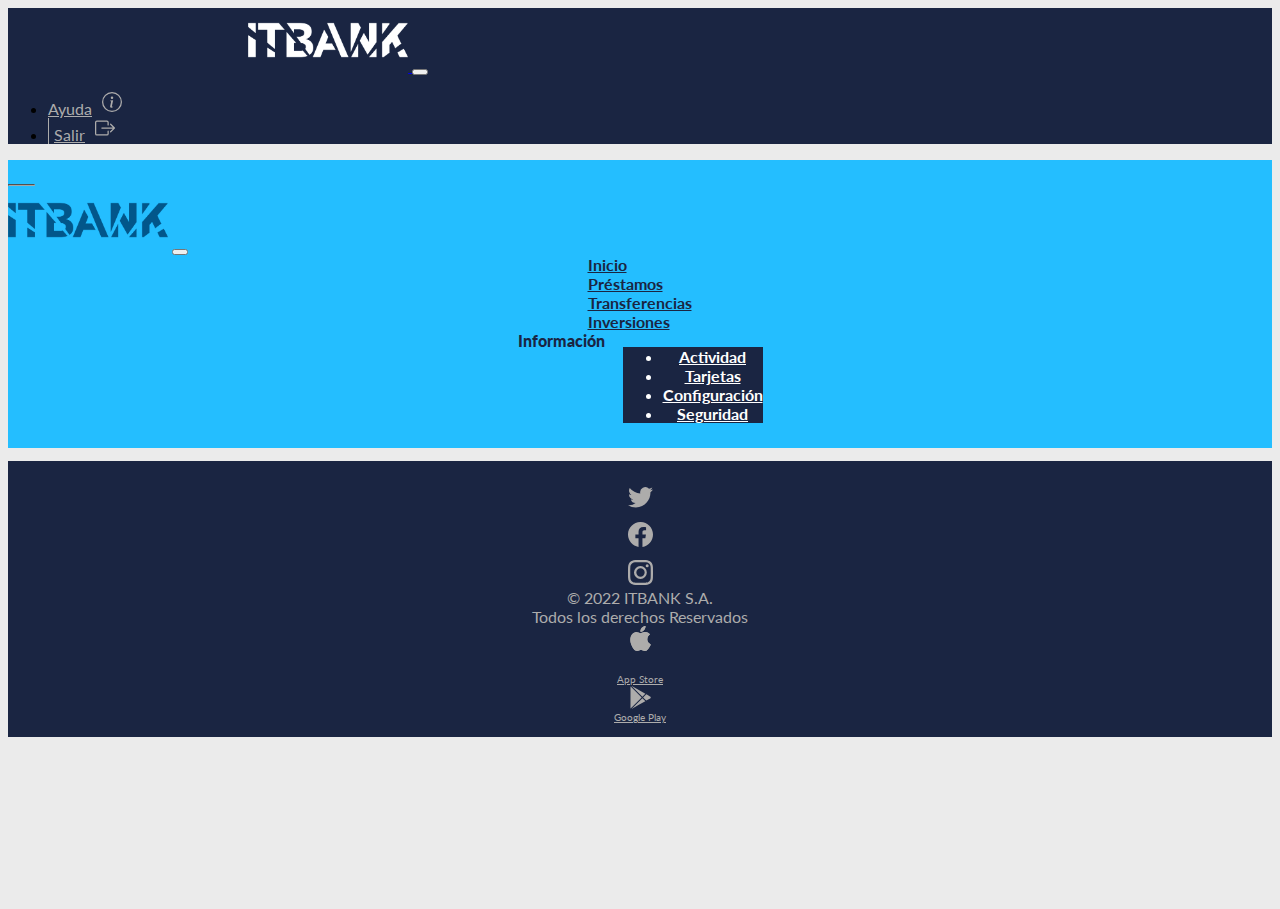
<file: htmls/seguridad.html>
<!DOCTYPE html>
<html lang="en">
<head>
    <meta charset="UTF-8">
    <meta http-equiv="X-UA-Compatible" content="IE=edge">
    <meta name="viewport" content="width=device-width, initial-scale=1.0">
    <title>ITBANK - Seguridad</title>
    <link rel="shortcut icon" href="../archivos/favicon.ico" type="image/x-icon">
    <link href="https://cdn.jsdelivr.net/npm/bootstrap@5.2.0-beta1/dist/css/bootstrap.min.css" rel="stylesheet" integrity="sha384-0evHe/X+R7YkIZDRvuzKMRqM+OrBnVFBL6DOitfPri4tjfHxaWutUpFmBp4vmVor" crossorigin="anonymous">
    <link rel="stylesheet" href="https://cdn.jsdelivr.net/npm/bootstrap-icons@1.8.2/font/bootstrap-icons.css">
    <link rel="preconnect" href="https://fonts.googleapis.com">
    <link rel="preconnect" href="https://fonts.gstatic.com" crossorigin>
    <link href="https://fonts.googleapis.com/css2?family=Lato:ital,wght@0,100;0,300;0,400;0,700;0,900;1,100;1,300;1,400;1,700;1,900&display=swap" rel="stylesheet">
    <link rel="stylesheet" href="../styles/hubstyle.css">
</head>

<body>

  <div class="sticky-top">
    <nav class="navbar navbar-dark navbar-expand-sm head">
      <div class="container-fluid">
        <a class="navbar-brand barra" href="hub.html">
          <img src="../archivos/logo itbank blanco.png" alt="Logo itbank" class="d-inline-block align-text-top logo">
        </a>
        <button class="navbar-toggler" type="button" data-bs-toggle="collapse" data-bs-target="#navbarSupportedContent" aria-controls="navbarSupportedContent" aria-expanded="false" aria-label="Toggle navigation">
          <span class="navbar-toggler-icon"></span>
        </button>
        <div class="collapse navbar-collapse salir" id="navbarSupportedContent">
          <ul class="navbar-nav margen">
            <li class="nav-item margen1">
              <a class="nav-link bl margen2" href="#">Ayuda<img src="../archivos/info.svg" class="ic2"></a>  
            </li>
            <li class="nav-item fot margen1">
              <a class="nav-link bl margen2" href="../index.html">Salir<img src="../archivos/box-arrow-right.svg" class="ic2"></a>
            </li>
          </ul>
        </div>
      </div>
    </nav>

    <nav class="navbar-dark navbar-expand-md">
      <div class="container-fluid">
        <div class="row head2 nav2">
          <button class="navbar-toggler burger" type="button" data-bs-toggle="offcanvas" data-bs-target="#offcanvasNavbar" aria-controls="offcanvasNavbar">
            <span class="navbar-toggler-icon"></span>
          </button>
          <div class="offcanvas offcanvas-end" tabindex="-1" id="offcanvasNavbar" aria-labelledby="offcanvasNavbarLabel">
            <div class="offcanvas-header">
              <img src="../archivos/logo itbank.png" alt="Logo itbank" class="d-inline-block align-text-top logo">
              <button type="button" class="btn-close text-reset" data-bs-dismiss="offcanvas" aria-label="Close"></button>
            </div>
            <div class="offcanvas-body">
              <div class="col-1"></div>
              <div class="col-2 cent1"><a class="nav-link ng" href="hub.html"> Inicio </a></div>
              <div class="col-2 cent1"><a class="nav-link ng" href="prestamos.html"> Préstamos </a></div>
              <div class="col-2 cent1"><a class="nav-link ng" href="transferencias.html"> Transferencias </a></div>
              <div class="col-2 cent1"><a class="nav-link ng" href="inversiones.html"> Inversiones </a></div>
              <div class="col-2 cent1"><a class="nav-link active1 dropdown-toggle ng" role="button" data-bs-toggle="dropdown" aria-expanded="false"> Información </a>
                <ul class="dropdown-menu fondo drop" aria-labelledby="navbarScrollingDropdown">
                  <li><a class="dropdown-item drop" href="actividad.html">Actividad</a></li>
                  <li><a class="dropdown-item drop" href="gestiones.html">Tarjetas</a></li>
                  <li><a class="dropdown-item drop" href="configuracion.html">Configuración</a></li>
                  <li><a class="dropdown-item drop" href="seguridad.html">Seguridad</a></li>
                </ul>
              </div>
            <div class="col-1 cent1"></div>
          </div>
        </div>
      </div>
    </nav>
  </div>



  <div class="container-fluid fixed-bottom letrachica">
    <div class="row nav3 footer ft">
      <div class="col-2 arreglofooter"></div>
      <div class="col-2 arreglofooter">
        <div class="row">
          <div class="col-4 cent arreglofooter">
            <a class="nav-link margen2 ic3" href="https://twitter.com/home" target="_blank"><img src="../archivos/twitter.svg" alt="twitter" class="ic"></a>
          </div>
          <div class="col-4 cent arreglofooter">
            <a class="nav-link margen2 ic3" href="https://www.facebook.com/" target="_blank"><img src="../archivos/facebook.svg" alt="facebook" class="ic"></a>
          </div>
          <div class="col-4 cent arreglofooter">
            <a class="nav-link margen2 ic3" href="https://www.instagram.com/" target="_blank"><img src="../archivos/instagram.svg" alt="instagram" class="ic"></a>
          </div>
        </div> 
      </div>
      <div class="col-4 arreglofooter letrachica2">
        <p class="cent arreglofooter">© 2022 ITBANK S.A. <br>Todos los derechos Reservados</p>
      </div>
      <div class="col-2 arreglofooter">
        <div class="row">
          <div class="col-6 cent arreglofooter letrachica1">
            <a class="nav-link bl margen2 ic3" href="https://www.apple.com/app-store/" target="_blank"><img src="../archivos/apple.svg" alt="App store" class="ic4 ic5"><p class="ic3">App Store</p></a>
          </div>
          <div class="col-6 cent arreglofooter letrachica1">
            <a class="nav-link bl margen2 ic3" href="https://play.google.com/store?hl=es" target="_blank"><img src="../archivos/google-play.svg" alt="google Play" class="ic4"><p class="ic3">Google Play</p></a>
          </div>
      </div>
      <div class="col-2 arreglofooter"></div>
    </div>
  </div>



  <script src="https://cdn.jsdelivr.net/npm/bootstrap@5.2.0-beta1/dist/js/bootstrap.bundle.min.js" integrity="sha384-pprn3073KE6tl6bjs2QrFaJGz5/SUsLqktiwsUTF55Jfv3qYSDhgCecCxMW52nD2" crossorigin="anonymous"></script>

</body>

</html>
</file>
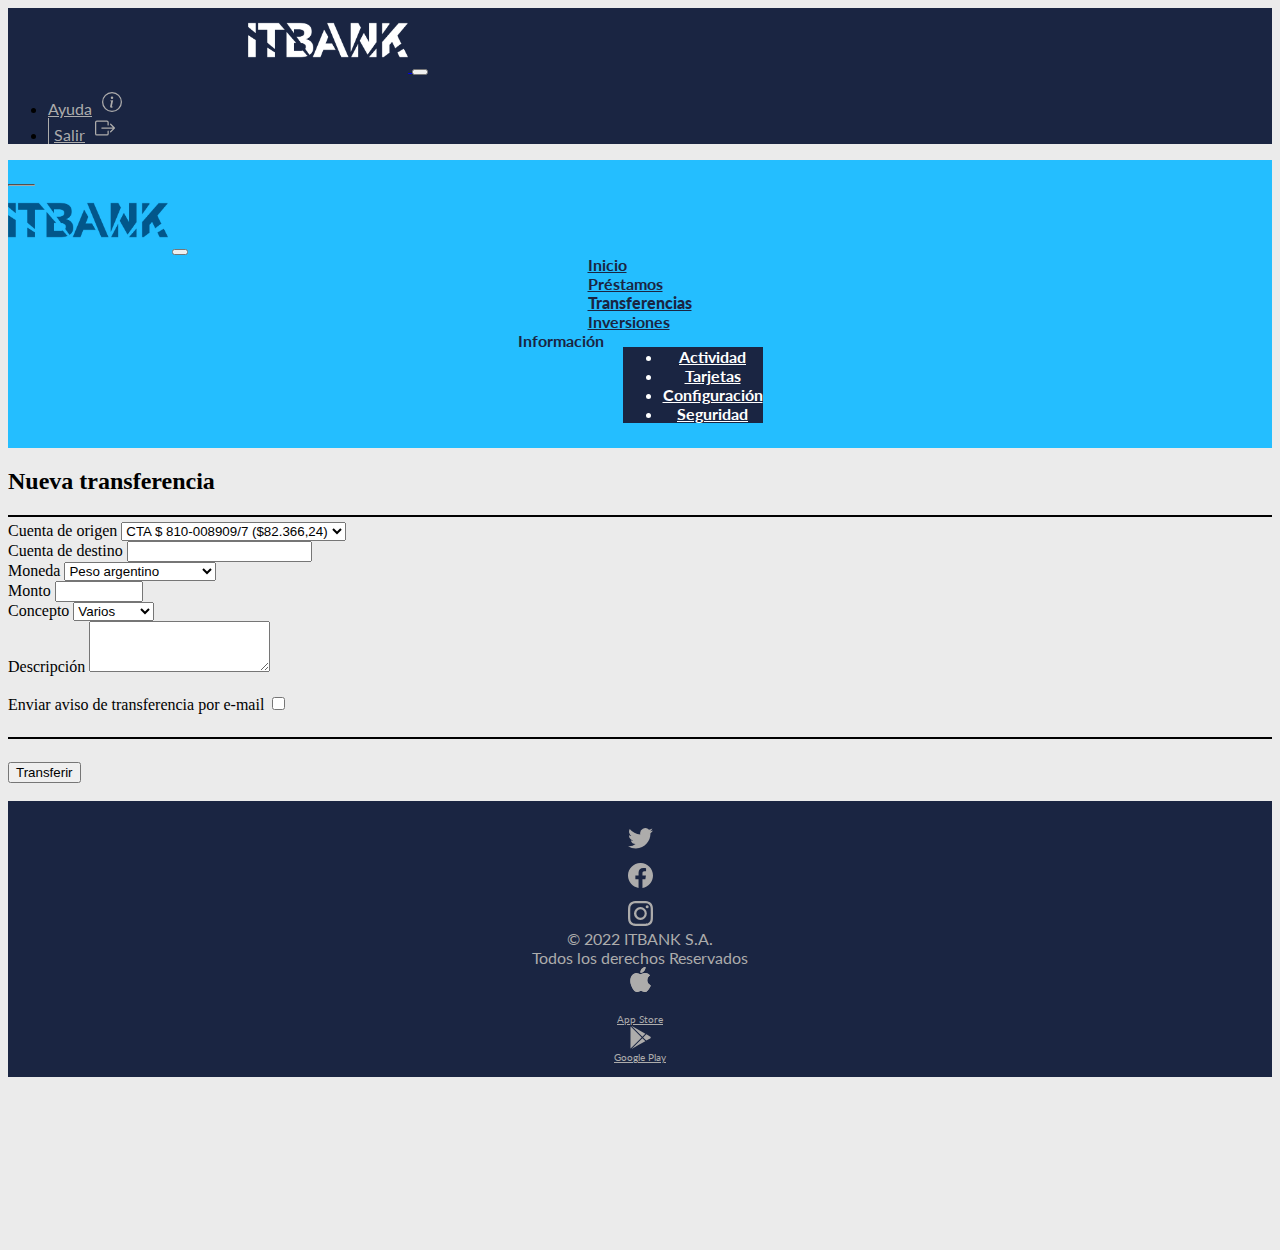
<file: htmls/transferencias.html>
<!DOCTYPE html>
<html lang="en">
<head>
    <meta charset="UTF-8">
    <meta http-equiv="X-UA-Compatible" content="IE=edge">
    <meta name="viewport" content="width=device-width, initial-scale=1.0">
    <title>ITBANK - Transferencias</title>
    <link rel="shortcut icon" href="../archivos/favicon.ico" type="image/x-icon">
    <link href="https://cdn.jsdelivr.net/npm/bootstrap@5.2.0-beta1/dist/css/bootstrap.min.css" rel="stylesheet" integrity="sha384-0evHe/X+R7YkIZDRvuzKMRqM+OrBnVFBL6DOitfPri4tjfHxaWutUpFmBp4vmVor" crossorigin="anonymous">
    <link rel="stylesheet" href="https://cdn.jsdelivr.net/npm/bootstrap-icons@1.8.2/font/bootstrap-icons.css">
    <link rel="preconnect" href="https://fonts.googleapis.com">
    <link rel="preconnect" href="https://fonts.gstatic.com" crossorigin>
    <link href="https://fonts.googleapis.com/css2?family=Lato:ital,wght@0,100;0,300;0,400;0,700;0,900;1,100;1,300;1,400;1,700;1,900&display=swap" rel="stylesheet">
    <link rel="stylesheet" href="../styles/hubstyle.css">
</head>

<body>

  <div class="sticky-top">
    <nav class="navbar navbar-dark navbar-expand-sm head">
      <div class="container-fluid">
        <a class="navbar-brand barra" href="hub.html">
          <img src="../archivos/logo itbank blanco.png" alt="Logo itbank" class="d-inline-block align-text-top logo">
        </a>
        <button class="navbar-toggler" type="button" data-bs-toggle="collapse" data-bs-target="#navbarSupportedContent" aria-controls="navbarSupportedContent" aria-expanded="false" aria-label="Toggle navigation">
          <span class="navbar-toggler-icon"></span>
        </button>
        <div class="collapse navbar-collapse salir" id="navbarSupportedContent">
          <ul class="navbar-nav margen">
            <li class="nav-item margen1">
              <a class="nav-link bl margen2" href="#">Ayuda<img src="../archivos/info.svg" class="ic2"></a>  
            </li>
            <li class="nav-item fot margen1">
              <a class="nav-link bl margen2" href="../index.html">Salir<img src="../archivos/box-arrow-right.svg" class="ic2"></a>
            </li>
          </ul>
        </div>
      </div>
    </nav>

    <nav class="navbar-dark navbar-expand-md">
      <div class="container-fluid">
        <div class="row head2 nav2">
          <button class="navbar-toggler burger" type="button" data-bs-toggle="offcanvas" data-bs-target="#offcanvasNavbar" aria-controls="offcanvasNavbar">
            <span class="navbar-toggler-icon"></span>
          </button>
          <div class="offcanvas offcanvas-end" tabindex="-1" id="offcanvasNavbar" aria-labelledby="offcanvasNavbarLabel">
            <div class="offcanvas-header">
              <img src="../archivos/logo itbank.png" alt="Logo itbank" class="d-inline-block align-text-top logo">
              <button type="button" class="btn-close text-reset" data-bs-dismiss="offcanvas" aria-label="Close"></button>
            </div>
            <div class="offcanvas-body">
              <div class="col-1"></div>
              <div class="col-2 cent1"><a class="nav-link ng" href="hub.html"> Inicio </a></div>
              <div class="col-2 cent1"><a class="nav-link ng" href="prestamos.html"> Préstamos </a></div>
              <div class="col-2 cent1"><a class="nav-link active1 ng" href="transferencias.html"> Transferencias </a></div>
              <div class="col-2 cent1"><a class="nav-link ng" href="inversiones.html"> Inversiones </a></div>
              <div class="col-2 cent1"><a class="nav-link dropdown-toggle ng" role="button" data-bs-toggle="dropdown" aria-expanded="false"> Información </a>
                <ul class="dropdown-menu fondo drop" aria-labelledby="navbarScrollingDropdown">
                  <li><a class="dropdown-item drop" href="actividad.html">Actividad</a></li>
                  <li><a class="dropdown-item drop" href="gestiones.html">Tarjetas</a></li>
                  <li><a class="dropdown-item drop" href="configuracion.html">Configuración</a></li>
                  <li><a class="dropdown-item drop" href="seguridad.html">Seguridad</a></li>
                </ul>
              </div>
            <div class="col-1 cent1"></div>
          </div>
        </div>
      </div>
    </nav>
  </div>

  <div class="container">
    <div class="row">
      <div class="col-md-6 offset-md-3">
        <h2>Nueva transferencia</h2>
        <hr>
        <form>
          <div class="mb-2">
            <label for="cuentadeorigen" class="form-label"> Cuenta de origen </label>
            <select name="" id="cuentadeorigen" class="form-control">
              <option value="CTAARS">CTA $ 810-008909/7 ($82.366,24)</option>
              <option value="CTAUSD">CTA U$D 810-008909/7 ($524.09)</option>
            </select>
          </div>
          <div class="mb-2">
            <label for="cuentadedestino" class="form-label"> Cuenta de destino </label>
            <input type="text" id="cuentadedestino" class="form-control">
          </div>
          <div class="mb-2">
            <label for="moneda" class="form-label"> Moneda </label>
            <select name="" id="moneda" class="form-control">
              <option value="ARS">Peso argentino</option>
              <option value="USD">Dólar estadounidense</option>
            </select>
          </div>
          <div class="mb-2">
            <label for="monto" class="form-label"> Monto </label>
            <input type="number" min="1" max="150000" class="form-control">
          </div>
          <div class="mb-2">
            <label for="conecpto" class="form-label"> Concepto </label>
            <select name="" id="concepto" class="form-control">
              <option value="concepto1">Varios</option>
              <option value="concepto2">Alquiler</option>
              <option value="concepto3">Cuota</option>
              <option value="concepto4">Expensas</option>
              <option value="concepto5">Factura</option>
              <option value="concepto6">Prestamo</option>
              <option value="concepto7">Seguro</option>
              <option value="concepto8">Haberes</option>
            </select>
          </div>
          <div class="mb-3">
            <label for="descripcion" class="form-label"> Descripción </label>
            <textarea class="form-control" id="descripcion" rows="3"></textarea>
          </div>
          <br>
          <div class="form-check form-switch">
            <label for="enviarmail" class="form-check-label" for="flexSwitchCheckDefault"> Enviar aviso de transferencia por e-mail </label>
            <input class="form-check-input" type="checkbox" role="switch" id="flexSwitchCheckDefault">
          </div>
          <br>
          <hr>
          <br>
          <button type="button" class="btn btn-primary btn-md col-12" >Transferir</button>
          <br>
          <br>
        </form>
      </div>
    </div>
  </div>




  <div class="container-fluid fixed-bottom letrachica">
    <div class="row nav3 footer ft">
      <div class="col-2 arreglofooter"></div>
      <div class="col-2 arreglofooter">
        <div class="row">
          <div class="col-4 cent arreglofooter">
            <a class="nav-link margen2 ic3" href="https://twitter.com/home" target="_blank"><img src="../archivos/twitter.svg" alt="twitter" class="ic"></a>
          </div>
          <div class="col-4 cent arreglofooter">
            <a class="nav-link margen2 ic3" href="https://www.facebook.com/" target="_blank"><img src="../archivos/facebook.svg" alt="facebook" class="ic"></a>
          </div>
          <div class="col-4 cent arreglofooter">
            <a class="nav-link margen2 ic3" href="https://www.instagram.com/" target="_blank"><img src="../archivos/instagram.svg" alt="instagram" class="ic"></a>
          </div>
        </div> 
      </div>
      <div class="col-4 arreglofooter letrachica2">
        <p class="cent arreglofooter">© 2022 ITBANK S.A. <br>Todos los derechos Reservados</p>
      </div>
      <div class="col-2 arreglofooter">
        <div class="row">
          <div class="col-6 cent arreglofooter letrachica1">
            <a class="nav-link bl margen2 ic3" href="https://www.apple.com/app-store/" target="_blank"><img src="../archivos/apple.svg" alt="App store" class="ic4 ic5"><p class="ic3">App Store</p></a>
          </div>
          <div class="col-6 cent arreglofooter letrachica1">
            <a class="nav-link bl margen2 ic3" href="https://play.google.com/store?hl=es" target="_blank"><img src="../archivos/google-play.svg" alt="google Play" class="ic4"><p class="ic3">Google Play</p></a>
          </div>
      </div>
      <div class="col-2 arreglofooter"></div>
    </div>
  </div>



  <script src="https://cdn.jsdelivr.net/npm/bootstrap@5.2.0-beta1/dist/js/bootstrap.bundle.min.js" integrity="sha384-pprn3073KE6tl6bjs2QrFaJGz5/SUsLqktiwsUTF55Jfv3qYSDhgCecCxMW52nD2" crossorigin="anonymous"></script>

</body>

</html>
</file>
<file: styles/hall.css>
body{
    background-color: rgb(235, 235, 235);
    margin-bottom: 13.5%;
}

.logo{
    max-width: 160px;
}

.margen{
    margin-right: 25%;
    font-family: 'Lato', sans-serif;
    font-weight: 400;
}

.head{
    background-color: #1A2542;
}

.salir{
    justify-content: right;
}

.bl{
    color: rgb(172, 172, 172);
}

.bl:focus{
    color: rgb(172, 172, 172);
}

.bl:hover{
    color: white;
}

.fot{
    border-left: 1px solid rgb(172, 172, 172);
    padding-left: 5px;
}

.barra{
    width: 8.5%;
    margin-left: 19%;
}

.burger{
    width: fit-content;
    padding: 0 1%;
    border-radius: 3px;
    filter: invert(500%) sepia(0%) saturate(1%) hue-rotate(3deg) brightness(100%) contrast(100%);
    border-width: 1px;
    border-color: #aeaeae;
    margin-right: 3%;
}

.nav2{
    font-family: 'Lato', sans-serif;
    font-weight: 700;
}

.head2{
    background-color: #24beff;
    margin-bottom: 1%;
    padding: 9px 0;
}

.ng{
    color: #1A2542;
    margin: 0px;
    width: 105px;
}

.active1{
    font-weight: bolder;
}

.ng:hover{
    color: white;
}

.container-hall {
    position: relative;
}

.fondo-hall {
    width: 100%;
    height: 350px;
}

.footer{
    background-color: #1A2542;
    padding: 1.1% 0;
}

.ft{
    color: rgb(172, 172, 172);
}

.nav3{
    font-family: 'Lato', sans-serif;
    font-weight: 400;
}

.contenido{
    width: 55%;
}

.ic{
    width: 25px;
    height: auto;
    filter: invert(84%) sepia(12%) saturate(22%) hue-rotate(324deg) brightness(81%) contrast(88%);
    padding-top: 10px;
}

.ic2{
    width: 20px;
    height: auto;
    filter: invert(84%) sepia(12%) saturate(22%) hue-rotate(324deg) brightness(81%) contrast(88%);
    margin: 0px 5px 3px 10px;
    padding: 0;
}

.ic3{
    padding: 0px;
    margin: 0;
}

.ic4{
    width: 25px;
    height: auto;
    filter: invert(84%) sepia(12%) saturate(22%) hue-rotate(324deg) brightness(81%) contrast(88%);
}

.ic5{
    padding-bottom: 1.6%;
}

.margen2:hover{
    filter: invert(0%) sepia(0%) saturate(100%) hue-rotate(330deg) brightness(1000%) contrast(100%);
}

.icizq{
    margin-left: 19%;
}

.icder{
    margin-right: 20%;
}

.drop{
    text-align: center;
    color: white;
    font-weight: 700;
}

.fondo{
    background-color: #1A2542;

}

.cent{
    justify-content: center;
    text-align: center;
    margin: 0 auto;
}

.cent1{
    display: flex;
    justify-content: center;
}

.cent2{
    display: flex;
    justify-content: center;
}

.mov{
    height: 600px;
}

.titulo{
    height: fit-content;
    margin-bottom: 1%;
}

.alineofoto{
    margin: 2% auto;
}

.linea{
    padding: 0.2%;
    background-color: #006f9f;
}

.linea2{
    padding: 0.2%;
    background-color: #24beff;
}

.linea3{
    padding: 0.2%;
    background-color: #78d6ff;
}

@media only screen and (min-width: 100px) and (max-width: 1450px){

    .letramedia{
        font-size: large;
        font-weight: 900;
    }
}
@media only screen and (min-width: 100px) and (max-width: 1290px){

    .letrachica1{
        font-size: 60%;
    }
}

@media only screen and (min-width: 992px) and (max-width: 1199px){

    .foto, .foto2{
        width: 47%;
        margin: 0.5%;
    }
}



@media only screen and (min-width: 100px) and (max-width: 1200px){

    .letramedia{
        font-size: medium;
        font-weight: 900;

    }
}

@media only screen and (min-width: 100px) and (max-width: 1060px){

    .letramedia{
        font-size: 50%;
    }
    .icono{
        width: 12px;
    }
}

@media only screen and (min-width: 100px) and (max-width: 768px){
  
    .contenido{
        width: 95%;
    }
    .letrachica{
        font-size: xx-small;
    }      
    .ic4,.ic5,.ic{
        width: 15px;
    }
    .letramedia{
        font-size: small;
        font-weight: 900;
    }
    .icono{
        width: 10px;
    }
    .barra{
        width: 30%;
        margin-left: 2%;
    }
    .margen{
        margin-right: 5%;
    }
    .ng:focus{
        color: #1A2542;
    }
    .ng:hover{
        color: #1A2542;
    }
    .nav2{
        justify-content: right;
    }
    .cent1{
        justify-content: left;
    }
    .ic{
        padding-top: 5px;
    }
}


@media only screen and (min-width: 100px) and (max-width: 576px){

    .margen{
        display: inline-block;
        margin-right: 1%;
    }
    .margen1{
        float: left;
    }
    .margen2{
        display: block;
        text-align: center;
    }
    .salir{
        text-align: right;
    }
}

@media only screen and (min-width: 100px) and (max-width: 450px){

    .ic4,.ic5,.ic{
        width: 10px;
    }    
    .icono{
        width: 7px;
    }
    .letramedia{
        font-size: x-small;
        font-weight: 900;
    }
    .movim, .movim2, .movim3, .movim4, .redo2{
        padding-left: 0;
        padding-right: 0;
    }
    .medio{
        padding-left: 3%;
    }
    .arreglofooter{
        padding-left: 0;
        padding-right: 0;
    }
    .letrachica2{
        font-size: 50%;
    }
    .ic{
        padding-top: 0;
    }
}

@media only screen and (min-width: 100px) and (max-width: 260px){

    .letrachica{
        font-size: 30%;
    }  
    .letrachica2{
        font-size: 80%;
    }
    .fondo1{
        font-size: 90%;
    }
    .boton3{
        font-size: 80%;
    }
}
</file>
<file: styles/hubstyle.css>
body{
    background-color: rgb(235, 235, 235);
    margin-bottom: 13.5%;
}

.logo{
    max-width: 160px;
}

.margen{
    margin-right: 25%;
    font-family: 'Lato', sans-serif;
    font-weight: 400;
}

.head{
    background-color: #1A2542;
}

.salir{
    justify-content: right;
}

.bl{
    color: rgb(172, 172, 172);
}

.bl:focus{
    color: rgb(172, 172, 172);
}

.bl:hover{
    color: white;
}

.fot{
    border-left: 1px solid rgb(172, 172, 172);
    padding-left: 5px;
}

.barra{
    width: 8.5%;
    margin-left: 19%;
}

.burger{
    width: fit-content;
    padding: 0 1%;
    border-radius: 3px;
    filter: invert(500%) sepia(0%) saturate(1%) hue-rotate(3deg) brightness(100%) contrast(100%);
    border-width: 1px;
    border-color: #aeaeae;
    margin-right: 3%;
}

.nav2{
    font-family: 'Lato', sans-serif;
    font-weight: 700;
}

.head2{
    background-color: #24beff;
    margin-bottom: 1%;
    padding: 9px 0;
}

.ng{
    color: #1A2542;
    margin: 0px;
    width: 105px;
}

.active1{
    font-weight: bolder;
}

.ng:hover{
    color: white;
}

.footer{
    background-color: #1A2542;
    padding: 1.1% 0;
}

.ft{
    color: rgb(172, 172, 172);
}

.nav3{
    font-family: 'Lato', sans-serif;
    font-weight: 400;
}

.contenido{
    width: 55%;
}

.ic{
    width: 25px;
    height: auto;
    filter: invert(84%) sepia(12%) saturate(22%) hue-rotate(324deg) brightness(81%) contrast(88%);
    padding-top: 10px;
}

.ic2{
    width: 20px;
    height: auto;
    filter: invert(84%) sepia(12%) saturate(22%) hue-rotate(324deg) brightness(81%) contrast(88%);
    margin: 0px 5px 3px 10px;
    padding: 0;
}

.ic3{
    padding: 0px;
    margin: 0;
}

.ic4{
    width: 25px;
    height: auto;
    filter: invert(84%) sepia(12%) saturate(22%) hue-rotate(324deg) brightness(81%) contrast(88%);
}

.ic5{
    padding-bottom: 1.6%;
}

.margen2:hover{
    filter: invert(0%) sepia(0%) saturate(100%) hue-rotate(330deg) brightness(1000%) contrast(100%);
}

.icizq{
    margin-left: 19%;
}

.icder{
    margin-right: 20%;
}

.drop{
    text-align: center;
    color: white;
    font-weight: 700;
}

.fondo{
    background-color: #1A2542;

}

.cent{
    justify-content: center;
    text-align: center;
    margin: 0 auto;
}

.cent1{
    display: flex;
    justify-content: center;
}

.cent2{
    display: flex;
    justify-content: center;
}

.mov{
    height: 600px;
}

.titulo{
    height: fit-content;
    margin-bottom: 1%;
}

/* centro */

.fondo1{
    background-color:white;
    text-align: center;
    font-family: 'Lato', sans-serif;
    font-weight: 900;
    border-radius: 10px;
    font-size: 150%;
    box-shadow: 1px 1px 10px #8c8c8c;
}

hr{
    margin: 5px 0px;
    height: 2px;
    border: none;
    background-color: black;
}

.hr1{
    margin: 2% 0px;
    height: 1px;
    background-color: rgb(74, 74, 74);
}

.hr2{
    margin: 5px 0px 3% 0px;
}

.xd{
    row-gap: 5px;
}

.fond{
    background-color: white;
    height: 10%;
}

.foto{
    width: 95%;
    max-width: 310px;
    display: flex;
    justify-content: center;
    margin: 2% 0% 5% 0%;
    box-shadow: 0px 0px 10px #8c8c8c;
    border-radius: 6.5%;
}

.foto:hover{
    box-shadow: 0px 0px 10px #1e1e1e;
}

.foto2{
    width: 95%;
    max-width: 310px;
    display: flex;
    justify-content: center;
    margin: 2% 0% 5% 0%;
    box-shadow: 0px 0px 10px #8c8c8c;
    border-radius: 6.5%;
}

.foto2:hover{
    box-shadow: 0px 0px 10px #1e1e1e;
}

.alineacion{
    margin: 0 auto;
    padding: 0;
}

.movim{
    font-size: 90%;
    font-weight: 700;
    background-color: rgb(201, 201, 201);
    border-right: solid 1px rgb(54, 54, 54);
    padding: 1% 0;
}

.movim2{
    font-size: 90%;
    font-weight: 700;
    background-color: white;
    border-right: solid 1px rgb(54, 54, 54);
    padding: 1% 0;
}

.movim3{
    font-size: 90%;
    font-weight: 700;
    background-color: rgb(201, 201, 201);
    padding: 1% 0;
}

.movim4{
    font-size: 90%;
    font-weight: 700;
    background-color: white;
    padding: 1% 0;
}

.pest-tarj-head{
    font-size: 90%;
    font-weight: 900;
    background-color: rgb(201, 201, 201);
    border-right: solid 1px rgb(54, 54, 54);
    padding: 1% 0;
}

.pest-tarj-head2{
    font-size: 90%;
    font-weight: 900;
    background-color: rgb(201, 201, 201);
    padding: 1% 0;
}

.pest-tarj{
    font-size: 85%;
    font-weight: 700;
    background-color: rgb(201, 201, 201);
    border-right: solid 1px rgb(54, 54, 54);
    padding: 1% 0;
}

.pest-tarj2{
    font-size: 85%;
    font-weight: 700;
    background-color: rgb(201, 201, 201);
    padding: 1% 0;
}

.pest-tarj3{
    font-size: 85%;
    font-weight: 700;
    background-color: white;
    border-right: solid 1px rgb(54, 54, 54);
    padding: 1% 0;
}

.pest-tarj4{
    font-size: 85%;
    font-weight: 700;
    background-color: white;
    padding: 1% 0;
}

.tarj{
    font-size: 80%;
    font-weight: 700;
    background-color: white;
    padding: 1% 0;
}

.tarj-2{
    font-size: 80%;
    font-weight: 900;
    background-color: rgb(201, 201, 201);
    padding: 1% 0;
}
.tarj-21{
    font-size: 80%;
    font-weight: 900;
    background-color: rgb(201, 201, 201);
    padding: 1% 0;
    border-top-left-radius: 8px;
    border-bottom-left-radius: 8px;
}
.tarj-22{
    font-size: 80%;
    font-weight: 900;
    background-color: rgb(201, 201, 201);
    padding: 1% 0;
    border-top-right-radius: 8px;
    border-bottom-right-radius: 8px;
}

.tarj2{
    font-size: 70%;
    font-weight: 700;
    background-color: white;
    padding: 1% 0;
}

.tarj3{
    font-size: 70%;
    font-weight: 700;
    background-color: rgb(201, 201, 201);
    padding: 1% 0;
}

.tarj4{
    font-size: 70%;
    font-weight: 700;
    background-color: rgb(201, 201, 201);
    padding: 1% 0;
    border-top-left-radius: 8px;
    border-bottom-left-radius: 8px;
}

.tarj5{
    font-size: 70%;
    font-weight: 700;
    background-color: rgb(201, 201, 201);
    padding: 1% 0;
    border-top-right-radius: 8px;
    border-bottom-right-radius: 8px;
}

.borde-tarj{
    margin: 0 auto 2%;
}

.medio{
    text-align: start;
    padding-left: 3%;
}

.marg{
    padding: 1% 0.55em;
}

.icono{
    width: 20px;
    height: auto;
    float: right;
    margin: 3% 5% 0 0;
    filter: invert(29%) sepia(0%) saturate(0%) hue-rotate(242deg) brightness(97%) contrast(87%);
}

.icono:hover{
    filter: invert(0%) sepia(7%) saturate(21%) hue-rotate(5deg) brightness(78%) contrast(103%);
}

.txtcuenta{
    font-size: 100%;
    font-weight: 700;
}

.boton{
    width: 100%;
}

.boton1{
    margin-bottom: 2%;
    margin-top: 2%;
}

.boton2{
    margin-bottom: 0;
    margin-top: 1.5%;
}

.datacuenta{
    margin: 6.1% auto;
}

.numcuenta{
    font-size: 250%;
    font-weight: 900;
}

.espacio{
    font-size: 30%;
    margin: 0 auto;
}

.espacio1{
    font-size: 15%;
    margin: 0 auto;
}

.achico{
    margin: 0 0.03%;
}

.redo1{
    border-top-left-radius: 10px;
    border-bottom-left-radius: 10px;
}

.redo2{
    border-top-right-radius: 10px;
    border-bottom-right-radius: 10px;
    text-align: center;
    padding-left: 1.8%;
}

.btn-secondary{
    background-color: rgb(172, 172, 172);
    color: black;
    font-weight: 700;
    font-family: 'Lato', sans-serif;
}

.btn-secondary:hover{
    background-color: #343434;
}

.acl-tarj{
    font-size: 60%;
    text-align: left;
    font-weight: 700;
}


/* media */

@media only screen and (min-width: 100px) and (max-width: 1750px){

    .tarj2{
        font-size: 60%;
    }
    .tarj3{
        font-size: 60%;
    }
    .tarj4{
        font-size: 60%;
    }
    .tarj5{
        font-size: 60%;
    }
    .numcuenta{
        font-size: 200%;
    }
}

@media only screen and (min-width: 100px) and (max-width: 1450px){

    .letramedia{
        font-size: large;
        font-weight: 900;
    }
    .tarj2{
        font-size: 50%;
    }
    .tarj3{
        font-size: 50%;
    }
    .tarj4{
        font-size: 50%;
    }
    .tarj5{
        font-size: 50%;
    }
    .numcuenta{
        font-size: 180%;
    }
}
@media only screen and (min-width: 100px) and (max-width: 1290px){

    .letrachica1{
        font-size: 60%;
    }

    .pest-tarj{
        font-size: 70%;
    }
    .pest-tarj2{
        font-size: 70%;
    }
    .pest-tarj3{
        font-size: 70%;
    }
    .pest-tarj4{
        font-size: 70%;
    }
    .tarj2{
        font-size: 40%;
    }
    .tarj3{
        font-size: 40%;
    }
    .tarj4{
        font-size: 40%;
    }
    .tarj5{
        font-size: 40%;
    }
}

@media only screen and (min-width: 992px) and (max-width: 1199px){

    .foto, .foto2{
        width: 47%;
        margin: 0.5%;
    }
}



@media only screen and (min-width: 100px) and (max-width: 1200px){

    .letramedia{
        font-size: medium;
        font-weight: 900;

    }
    .tarj{
        font-size: 70%;
    }
    .numcuenta{
        font-size: 140%;
    }
    .txtcuenta{
        font-size: 80%;
    }
}

@media only screen and (min-width: 100px) and (max-width: 1060px){

    .letramedia{
        font-size: 50%;
    }
    .icono{
        width: 12px;
    }
    .pest-tarj-head{
        font-size: 75%;
    }
    .pest-tarj-head2{
        font-size: 75%;
    }
    .pest-tarj{
        font-size: 60%;
    }
    .pest-tarj2{
        font-size: 60%;
    }
    .pest-tarj3{
        font-size: 60%;
    }
    .pest-tarj4{
        font-size: 60%;
    }
    .numcuenta{
        font-size: 120%;
    }
}

@media only screen and (min-width: 100px) and (max-width: 992px){

    .tarj2{
        font-size: 50%;
    }
    .tarj3{
        font-size: 50%;
    }
    .tarj4{
        font-size: 50%;
    }
    .tarj5{
        font-size: 50%;
    }
    .numcuenta{
        font-size: 160%;
    }
    .txtcuenta{
        font-size: 90%;
    }
}

@media only screen and (min-width: 100px) and (max-width: 870px){

    .pest-tarj{
        font-size: 50%;
    }
    .pest-tarj2{
        font-size: 50%;
    }
    .pest-tarj3{
        font-size: 50%;
    }
    .pest-tarj4{
        font-size: 50%;
    }

}

@media only screen and (min-width: 100px) and (max-width: 768px){
  
    .contenido{
        width: 95%;
    }

    .letrachica{
        font-size: xx-small;
    }      
    .ic4,.ic5,.ic{
        width: 15px;
    }
    .letramedia{
        font-size: small;
        font-weight: 900;
    }
    .icono{
        width: 10px;
    }
    .barra{
        width: 30%;
        margin-left: 2%;
    }
    .margen{
        margin-right: 5%;
    }
    .ng:focus{
        color: #1A2542;
    }
    .ng:hover{
        color: #1A2542;
    }
    .nav2{
        justify-content: right;
    }
    .cent1{
        justify-content: left;
    }
    .ic{
        padding-top: 5px;
    }

}


@media only screen and (min-width: 100px) and (max-width: 576px){

    .margen{
        display: inline-block;
        margin-right: 1%;
    }
    .margen1{
        float: left;
    }
    .margen2{
        display: block;
        text-align: center;
    }
    .salir{
        text-align: right;
    }

}

@media only screen and (min-width: 100px) and (max-width: 450px){

    .ic4,.ic5,.ic{
        width: 10px;
    }    
    .icono{
        width: 7px;
    }
    .letramedia{
        font-size: x-small;
        font-weight: 900;
    }
    .movim, .movim2, .movim3, .movim4, .redo2{
        padding-left: 0;
        padding-right: 0;
    }
    .medio{
        padding-left: 3%;
    }
    .arreglofooter{
        padding-left: 0;
        padding-right: 0;
    }
    .letrachica2{
        font-size: 50%;
    }
    .ic{
        padding-top: 0;
    }
    .pest-tarj-head{
        font-size: 65%;
    }
    .pest-tarj-head2{
        font-size: 65%;
    }
    .pest-tarj{
        font-size: 35%;
    }
    .pest-tarj2{
        font-size: 35%;
    }
    .pest-tarj3{
        font-size: 35%;
    }
    .pest-tarj4{
        font-size: 35%;
    }
}

@media only screen and (min-width: 100px) and (max-width: 260px){

    .letrachica{
        font-size: 30%;
    }  
    .letrachica2{
        font-size: 80%;
    }
    .fondo1{
        font-size: 90%;
    }
    .boton3{
        font-size: 80%;
    }
}
</file>
<file: styles/cotizacionesStyle.css>
.fontContainer{
    font-family: 'Lato', sans-serif;
    padding: 0;
}

.dolarBoxStyle{
    padding: 0;
    margin: auto 12px;
    box-shadow: 0px 0px 10px #c7c7c7;
}

.dolarTitle{
    background-color: #1A2542;
    font-weight: 400;  
}

.dolaresImg{
    width: 40px;
    margin-right: 1%;
    margin-bottom: 1%;
}

.up{
    filter: invert(52%) sepia(92%) saturate(3012%) hue-rotate(81deg) brightness(120%) contrast(92%);
}

.down{
    filter: invert(16%) sepia(83%) saturate(7500%) hue-rotate(3deg) brightness(93%) contrast(116%);
}

.montoDolar{
    font-weight: 700;
}

/*Media*/

@media only screen and (min-width: 250px) and (max-width: 320px) {

    h1 {
        margin-top: -20px;
    }

    .dolarBoxStyle {
        margin: auto -1px;
        padding: 0px 8px 0px 8px;
    }

}

@media only screen and (min-width: 321px) and (max-width: 397px) {
    h1 {
        font-size: 22px;
        margin-top: -10px;
    }

    .dolarBoxStyle {
        margin: auto -1px;
        padding: 0px 8px 0px 8px;
    }

    .fecha {
        margin-bottom: 10px;
    }

    .liqui {
        margin-bottom: -35px;
    }
}

@media only screen and (min-width: 370px) and (max-width: 397px) {
    h1 {
        font-size: 25px;
    }
}

@media only screen and (min-width: 398px) and (max-width: 450px) {
    h1 {
        font-size: 27px;
        margin-top: -10px;
    }

    .dolarBoxStyle {
        margin: auto -1px;
        padding: 0px 8px 0px 8px;
    }

    .fecha {
        margin-bottom: 10px;
    }

    .liqui {
        margin-bottom: -35px;
    }
}

@media only screen and (min-width: 451px) and (max-width: 575px) {
    h1 {
        font-size: 31px;
        margin-top: -10px;
        margin-bottom: -10px;
    }

    .dolarBoxStyle {
        margin: auto -1px;
        padding: 0px 8px 0px 8px;
    }

    .fecha {
        margin-bottom: 10px;
    }

    .liqui {
        margin-bottom: -35px;
    }
}

@media only screen and (min-width: 500px) and (max-width: 575px) {
    h1 {
        font-size: 35px;
    }
}


@media only screen and (min-width: 550px) and (max-width: 575px) {
    h1 {
        font-size: 38px;
    }
}

@media only screen and (min-width: 576px) and (max-width: 767px) {

    h1 {
        font-size: 38px;
    }

    .dolar {
        margin-top: 0px;
    }

    .liqui {
        padding-bottom: 1px;        
    }

    .referencia {
        padding-top: 25px;
        padding-bottom: 25px;
    }
}

@media only screen and (min-width: 768px) and (max-width: 991px) {
    h1 {
        margin-left: 115px;
    }
}

@media only screen and (min-width: 992px) and (max-width: 1199px) {
    h1 {
        margin-left: 220px;
    }
}

@media only screen and (min-width: 1200px) and (max-width:1368px) {
    h1 {
        margin-left: 285px;
    }
}

@media only screen and (min-width: 1369px) and (max-width:1450px) {
    h1 {
        margin-left: 390px;
    }
}
</file>
<file: styles/loginstyle.css>
/* diseño nav*/
.logo{
    max-width: 160px;
}

.margen{
    margin-right: 25%;
    font-family: 'Lato', sans-serif;
    font-weight: 400;
}

.salir{
    justify-content: right;
}

.head{
    background-color: #1A2542;
}

.bl{
    color: rgb(172, 172, 172);
}

.bl:hover{
    color: white;
}

.fot{
    border-left: 1px solid rgb(172, 172, 172);
    padding-left: 5px;
}

.barra{
    width: 8.5%;
    margin-left: 19%;
}

.ic2{
    width: 20px;
    height: auto;
    filter: invert(84%) sepia(12%) saturate(22%) hue-rotate(324deg) brightness(81%) contrast(88%);
    margin: 0px 5px 3px 10px;
    padding: 0;
}

.margen2:hover{
    filter: invert(0%) sepia(0%) saturate(100%) hue-rotate(330deg) brightness(1000%) contrast(100%);
}


@media only screen and (min-width: 100px) and (max-width: 768px){

    .barra{
        width: 30%;
        margin-left: 2%;
    }
    .margen{
        margin-right: 5%;
    }
    }

@media only screen and (min-width: 100px) and (max-width: 576px){

    .margen{
            display: inline-block;
            margin-right: 1%;
    }
    .margen1{
            float: left;
    }
    .margen2{
            display: block;
            text-align: center;
    }
    .salir{
            text-align: right;
    }
    }

/* diseño pagina de login*/
body{
    margin: 0;
    background:url(../archivos/imgb.jpg) no-repeat center top ;
    background-size: cover;
    width:auto;
    height: auto;
    font-family:'Lato', sans-serif;
   
}
.login{
    width: 424px;
    height: 424.59px;
    background: rgb(250, 250, 250);
    color:rgb(0, 0, 0);
    top: 60%;
    left: 50%;
    position: absolute;
    transform:translate(-50%, -50%) ;
    box-sizing: border-box;
    padding: 30px 30px;
    border-radius: 2%;

}
.login h1{
    margin: 0;
    padding: 0 0 20px;
    font-weight:bold; 
    display: block;
    font-size: 24px;    
}
.login label{
    margin: 0;
    padding: 0;
    font-weight: bold;
    display: block;
    font-size: 15px;
}
.login input{
    width: 100%;
    margin-bottom: 20px;
}
.login input[type="email" ],
.login input[type="password"]{
    border: none;
    border-bottom: 1px solid rgb(0, 0, 0);
    background: transparent;
    outline: none;
    height: 40px;
    color: rgb(0, 0, 0);
    font-size: 16px;
}  
.login input[type="submit"]{
    border: none;
    outline: none;
    height: 40px;
    background:#1A2542;
    color: #fff;
    font-size: 16px;
    border-radius: 20px;

} 
.login a{
    padding: none;
    text-decoration: none;
    font-size: 14px;
    line-height: 20px;
    color: darkgray;
}
.login a:hover{
    color:#1A2542;
}
</file>
<file: styles/prestamostyle.css>
body{
    background-color: rgb(235, 235, 235);
    margin-bottom: 13.5%;
}

.logo{
    max-width: 160px;
}

.margen{
    margin-right: 25%;
    font-family: 'Lato', sans-serif;
    font-weight: 400;
}

.head{
    background-color: #1A2542;
}

.salir{
    justify-content: right;
}

.bl{
    color: rgb(172, 172, 172);
}

.bl:focus{
    color: rgb(172, 172, 172);
}

.bl:hover{
    color: white;
}

.fot{
    border-left: 1px solid rgb(172, 172, 172);
    padding-left: 5px;
}

.barra{
    width: 8.5%;
    margin-left: 19%;
}

.burger{
    width: fit-content;
    padding: 0 1%;
    border-radius: 3px;
    filter: invert(500%) sepia(0%) saturate(1%) hue-rotate(3deg) brightness(100%) contrast(100%);
    border-width: 1px;
    border-color: #aeaeae;
    margin-right: 3%;
}


.nav2{
    font-family: 'Lato', sans-serif;
    font-weight: 700;
}

.head2{
    background-color: #24beff;
    margin-bottom: 1%;
    padding: 9px 0;
}

.ng{
    color: #1A2542;
    margin: 0px;
    width: 105px;
}

.active1{
    font-weight: bolder;
}

.ng:hover{
    color: white;
}

.footer{
    background-color: #1A2542;
    padding: 1.1% 0;
}

.ft{
    color: rgb(172, 172, 172);
}

.nav3{
    font-family: 'Lato', sans-serif;
    font-weight: 400;
}

.conteiner pad{
    width: 55%;
}

.ic{
    width: 25px;
    height: auto;
    filter: invert(84%) sepia(12%) saturate(22%) hue-rotate(324deg) brightness(81%) contrast(88%);
    padding-top: 10px;
}

.ic2{
    width: 20px;
    height: auto;
    filter: invert(84%) sepia(12%) saturate(22%) hue-rotate(324deg) brightness(81%) contrast(88%);
    margin: 0px 5px 3px 10px;
    padding: 0;
}

.ic3{
    padding: 0px;
    margin: 0;
}

.ic4{
    width: 25px;
    height: auto;
    filter: invert(84%) sepia(12%) saturate(22%) hue-rotate(324deg) brightness(81%) contrast(88%);
}

.ic5{
    padding-bottom: 1.6%;
}

.margen2:hover{
    filter: invert(0%) sepia(0%) saturate(100%) hue-rotate(330deg) brightness(1000%) contrast(100%);
}

.icizq{
    margin-left: 19%;
}

.icder{
    margin-right: 20%;
}

.drop{
    text-align: center;
    color: white;
    font-weight: 700;
}

.fondo{
    background-color: #1A2542;

}

.cent{
    justify-content: center;
    text-align: center;
    margin: 0 auto;
}

.cent1{
    display: flex;
    justify-content: center;
}

.cent2{
    display: flex;
    justify-content: center;
}

.mov{
    height: 600px;
}

.titulo{
    height: fit-content;
    margin-bottom: 1%;
}



/* centro */

hr{
    margin: 5px 0px;
    height: 2px;
    border: none;
    background-color: black;
}

.hr1{
    margin: 2% 0px;
    height: 1px;
    background-color: rgb(74, 74, 74);
}

.hr2{
    margin: 5px 0px 3% 0px;
}

.btn-secondary{
    background-color: rgb(172, 172, 172);
    color: black;
    font-weight: 700;
    font-family: 'Lato', sans-serif;
}

.btn-secondary:hover{
    background-color: #343434;
}


/* media */

@media only screen and (min-width: 100px) and (max-width: 1450px){

    .letramedia{
        font-size: large;
        font-weight: 900;
    }
}
@media only screen and (min-width: 100px) and (max-width: 1290px){

    .letrachica1{
        font-size: 60%;
    }
}

@media only screen and (min-width: 992px) and (max-width: 1199px){

    .foto, .foto2{
        width: 47%;
        margin: 0.5%;
    }
}



@media only screen and (min-width: 100px) and (max-width: 1200px){

    .letramedia{
        font-size: medium;
        font-weight: 900;

    }
}

@media only screen and (min-width: 100px) and (max-width: 1060px){

    .letramedia{
        font-size: 50%;
    }
    .icono{
        width: 12px;
    }
}

@media only screen and (min-width: 100px) and (max-width: 768px){
  
    .contenido{
        width: 95%;
    }
    .letrachica{
        font-size: xx-small;
    }      
    .ic4,.ic5,.ic{
        width: 15px;
    }
    .letramedia{
        font-size: small;
        font-weight: 900;
    }
    .icono{
        width: 10px;
    }
    .barra{
        width: 30%;
        margin-left: 2%;
    }
    .margen{
        margin-right: 5%;
    }
    .ng:focus{
        color: #1A2542;
    }
    .ng:hover{
        color: #1A2542;
    }
    .nav2{
        justify-content: right;
    }
    .cent1{
        justify-content: left;
    }
    .ic{
        padding-top: 5px;
    }
}


@media only screen and (min-width: 100px) and (max-width: 576px){

    .margen{
        display: inline-block;
        margin-right: 1%;
    }
    .margen1{
        float: left;
    }
    .margen2{
        display: block;
        text-align: center;
    }
    .salir{
        text-align: right;
    }
}

@media only screen and (min-width: 100px) and (max-width: 450px){

    .ic4,.ic5,.ic{
        width: 10px;
    }    
    .icono{
        width: 7px;
    }
    .letramedia{
        font-size: x-small;
        font-weight: 900;
    }
    .movim, .movim2, .movim3, .movim4, .redo2{
        padding-left: 0;
        padding-right: 0;
    }
    .medio{
        padding-left: 3%;
    }
    .arreglofooter{
        padding-left: 0;
        padding-right: 0;
    }
    .letrachica2{
        font-size: 50%;
    }
    .ic{
        padding-top: 0;
    }
}

@media only screen and (min-width: 100px) and (max-width: 260px){

    .letrachica{
        font-size: 30%;
    }  
    .letrachica2{
        font-size: 80%;
    }
    .fondo1{
        font-size: 90%;
    }
    .boton3{
        font-size: 80%;
    }
}
</file>
